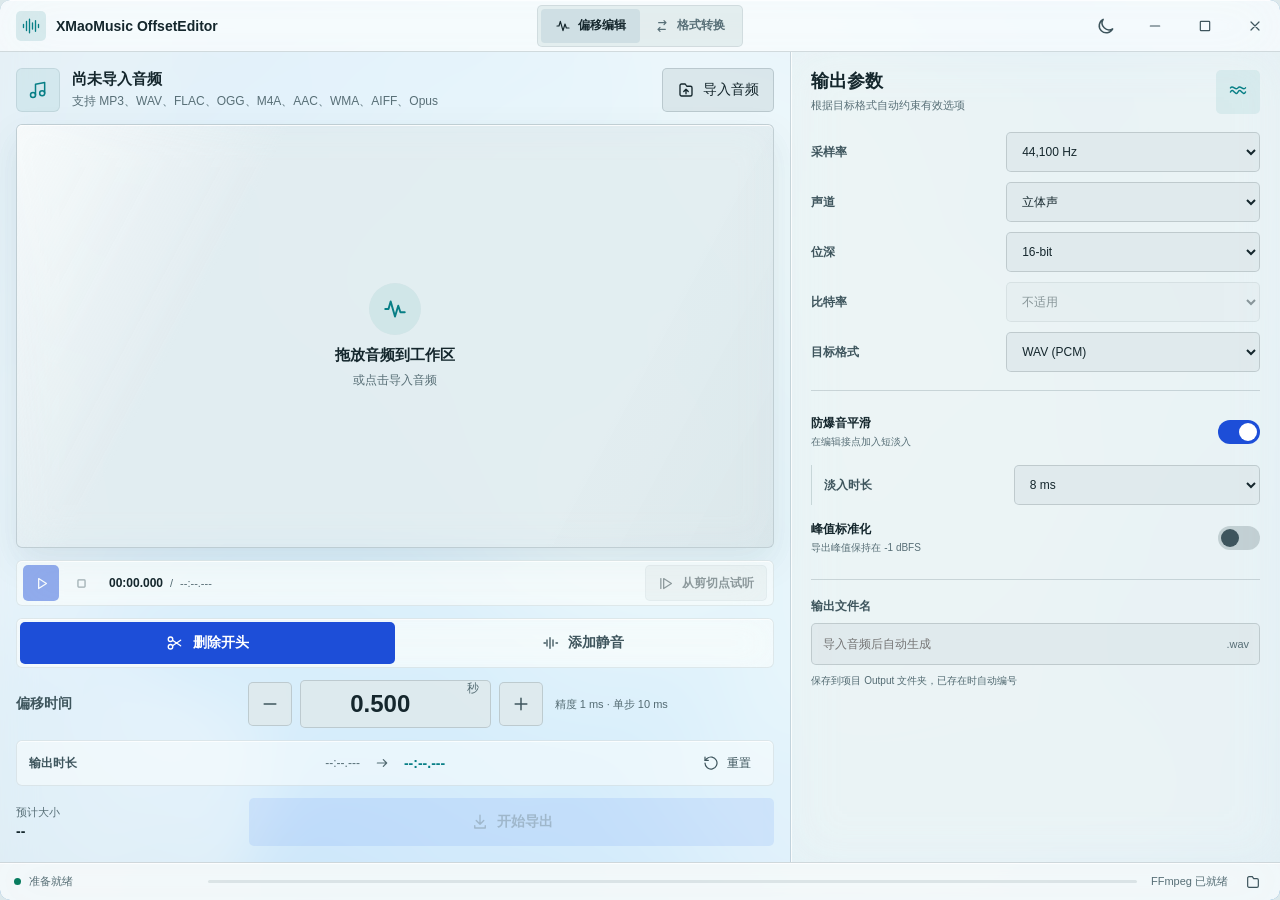
<file: ui/index.html>
<!doctype html>
<!--
  Design contract: a precise desktop audio workbench with restrained liquid-glass
  depth. The waveform and its red playback head lead; cyan marks editing state.
  Glass separates tool zones without nested decorative cards or reduced legibility.
-->
<html lang="zh-CN">
<head>
  <meta charset="UTF-8">
  <meta name="viewport" content="width=device-width, initial-scale=1.0">
  <meta name="color-scheme" content="dark light">
  <title>XMaoMusic OffsetEditor</title>
  <link rel="icon" href="data:,">
  <script>
    (() => {
      const saved = localStorage.getItem("xmao-theme");
      const theme = saved === "light" || saved === "dark"
        ? saved
        : (matchMedia("(prefers-color-scheme: dark)").matches ? "dark" : "light");
      document.documentElement.dataset.theme = theme;
    })();
  </script>
  <link rel="stylesheet" href="styles.css">
</head>
<body>
  <canvas id="fluidCanvas" aria-hidden="true"></canvas>

  <div class="app-shell" id="appShell">
    <header class="titlebar">
      <div class="brand-lockup">
        <span class="brand-icon" aria-hidden="true">
          <svg viewBox="0 0 24 24"><path d="M2 10v4M6 6v12M10 3v18M14 8v8M18 5v14M22 10v4"/></svg>
        </span>
        <span class="brand-name">XMaoMusic OffsetEditor</span>
      </div>
      <nav class="task-tabs" aria-label="工具模式">
        <button class="task-tab is-active" id="offsetTaskTab" type="button" data-tool="offset" aria-selected="true">
          <svg viewBox="0 0 24 24"><path d="M3 12h3l2-7 4 14 3-10 2 6h4"/></svg>
          <span>偏移编辑</span>
        </button>
        <button class="task-tab" id="convertTaskTab" type="button" data-tool="convert" aria-selected="false">
          <svg viewBox="0 0 24 24"><path d="M7 7h11l-3-3m3 3-3 3M17 17H6l3 3m-3-3 3-3"/></svg>
          <span>格式转换</span>
        </button>
      </nav>
      <div class="titlebar-actions">
        <button class="icon-button theme-button" id="themeButton" type="button" title="切换到浅色主题" aria-label="切换到浅色主题">
          <svg class="theme-icon theme-icon-sun" viewBox="0 0 24 24"><circle cx="12" cy="12" r="3.5"/><path d="M12 2v2m0 16v2M4.9 4.9l1.4 1.4m11.4 11.4 1.4 1.4M2 12h2m16 0h2M4.9 19.1l1.4-1.4M17.7 6.3l1.4-1.4"/></svg>
          <svg class="theme-icon theme-icon-moon" viewBox="0 0 24 24"><path d="M20 15.4A8.3 8.3 0 0 1 8.6 4a8.5 8.5 0 1 0 11.4 11.4Z"/></svg>
        </button>
        <div class="window-controls" aria-label="窗口控制">
          <button class="icon-button window-button" id="minimizeButton" type="button" title="最小化" aria-label="最小化">
            <svg viewBox="0 0 24 24"><path d="M5 12h14"/></svg>
          </button>
          <button class="icon-button window-button" id="maximizeButton" type="button" title="最大化或还原" aria-label="最大化或还原">
            <svg viewBox="0 0 24 24"><rect x="5" y="5" width="14" height="14" rx="1"/></svg>
          </button>
          <button class="icon-button window-button close-button" id="closeButton" type="button" title="关闭" aria-label="关闭">
            <svg viewBox="0 0 24 24"><path d="m6 6 12 12M18 6 6 18"/></svg>
          </button>
        </div>
      </div>
    </header>

    <main class="workspace tool-view" id="offsetView">
      <section class="audio-workbench" aria-label="音频编辑工作区">
        <div class="file-strip" id="fileStrip">
          <div class="file-identity">
            <span class="file-icon" aria-hidden="true">
              <svg viewBox="0 0 24 24"><path d="M9 18V5l11-2v13"/><circle cx="6" cy="18" r="3"/><circle cx="17" cy="16" r="3"/></svg>
            </span>
            <div class="file-copy">
              <strong id="fileName">尚未导入音频</strong>
              <span id="fileMeta">支持 MP3、WAV、FLAC、OGG、M4A、AAC、WMA、AIFF、Opus</span>
            </div>
          </div>
          <button class="secondary-button" id="importButton" type="button">
            <svg viewBox="0 0 24 24"><path d="M4 18V6a2 2 0 0 1 2-2h5l2 3h5a2 2 0 0 1 2 2v9a2 2 0 0 1-2 2H6a2 2 0 0 1-2-2Z"/><path d="M12 11v6m-3-3 3-3 3 3"/></svg>
            <span>导入音频</span>
          </button>
        </div>

        <div class="waveform-stage is-empty" id="waveformStage" tabindex="0" role="button" aria-label="拖放音频或点击导入">
          <canvas id="waveformCanvas" aria-label="音频波形"></canvas>
          <div class="playback-head" id="playbackHead" hidden aria-hidden="true">
            <span class="playback-head-grip"></span>
            <span class="playback-head-line"></span>
          </div>
          <div class="empty-state" id="emptyState">
            <span class="empty-icon" aria-hidden="true">
              <svg viewBox="0 0 24 24"><path d="M3 12h3l2-7 4 14 3-10 2 6h4"/></svg>
            </span>
            <strong>拖放音频到工作区</strong>
            <span>或点击导入音频</span>
          </div>
          <div class="loading-state" id="loadingState" hidden>
            <span class="loading-ring" aria-hidden="true"></span>
            <strong>正在分析音频</strong>
          </div>
        </div>

        <div class="playback-transport" aria-label="音频试听控制">
          <div class="transport-buttons">
            <button class="transport-button transport-primary" id="playPauseButton" type="button" disabled aria-label="播放" title="播放或暂停">
              <svg class="play-icon" viewBox="0 0 24 24"><path d="m8 5 11 7-11 7Z"/></svg>
              <svg class="pause-icon" viewBox="0 0 24 24"><path d="M8 5v14M16 5v14"/></svg>
            </button>
            <button class="transport-button" id="stopButton" type="button" disabled aria-label="停止" title="停止播放">
              <svg viewBox="0 0 24 24"><rect x="7" y="7" width="10" height="10" rx="1"/></svg>
            </button>
          </div>
          <div class="playback-clock" aria-live="off">
            <strong id="playbackCurrent">00:00.000</strong>
            <span>/</span>
            <span id="playbackTotal">--:--.---</span>
          </div>
          <div class="transport-spacer"></div>
          <button class="preview-button" id="previewCutButton" type="button" disabled>
            <svg viewBox="0 0 24 24"><path d="m8 5 11 7-11 7Z"/><path d="M4 5v14"/></svg>
            <span>从剪切点试听</span>
          </button>
        </div>

        <div class="operation-panel">
          <div class="segmented-control" role="group" aria-label="起始处理方式">
            <button class="segment is-active" type="button" data-action="trim" aria-pressed="true">
              <svg viewBox="0 0 24 24"><circle cx="6" cy="7" r="3"/><circle cx="6" cy="17" r="3"/><path d="m8.7 8.3 10.8 7.4M8.7 15.7 19.5 8.3"/></svg>
              删除开头
            </button>
            <button class="segment" type="button" data-action="prepend" aria-pressed="false">
              <svg viewBox="0 0 24 24"><path d="M4 12h2m2-4v8m4-11v14m4-11v8m4-4h2"/></svg>
              添加静音
            </button>
          </div>

          <div class="offset-editor">
            <label for="offsetInput">偏移时间</label>
            <div class="time-stepper">
              <button class="icon-button step-button" id="decreaseOffset" type="button" title="减少 0.01 秒" aria-label="减少偏移时间">
                <svg viewBox="0 0 24 24"><path d="M5 12h14"/></svg>
              </button>
              <div class="time-input-wrap">
                <input id="offsetInput" type="number" min="0.001" max="3600" step="0.001" value="0.500" inputmode="decimal" aria-describedby="offsetHint">
                <span>秒</span>
              </div>
              <button class="icon-button step-button" id="increaseOffset" type="button" title="增加 0.01 秒" aria-label="增加偏移时间">
                <svg viewBox="0 0 24 24"><path d="M12 5v14M5 12h14"/></svg>
              </button>
            </div>
            <span class="control-hint" id="offsetHint">精度 1 ms · 单步 10 ms</span>
          </div>

          <div class="duration-preview" aria-live="polite">
            <span>输出时长</span>
            <div class="duration-flow">
              <span id="sourceDuration">--:--.---</span>
              <svg viewBox="0 0 24 24" aria-hidden="true"><path d="M5 12h14m-5-5 5 5-5 5"/></svg>
              <strong id="outputDuration">--:--.---</strong>
            </div>
            <button class="text-icon-button" id="resetButton" type="button">
              <svg viewBox="0 0 24 24"><path d="M3 12a9 9 0 1 0 3-6.7L3 8"/><path d="M3 3v5h5"/></svg>
              重置
            </button>
          </div>
        </div>

        <div class="export-row">
          <div class="export-summary">
            <span>预计大小</span>
            <strong id="estimatedSize">--</strong>
          </div>
          <button class="primary-button" id="exportButton" type="button" disabled>
            <svg viewBox="0 0 24 24"><path d="M12 3v12m-5-5 5 5 5-5"/><path d="M5 17v3h14v-3"/></svg>
            <span>开始导出</span>
          </button>
        </div>
      </section>

      <aside class="inspector" aria-label="输出参数">
        <div class="inspector-heading">
          <div>
            <h1>输出参数</h1>
            <p>根据目标格式自动约束有效选项</p>
          </div>
          <button class="icon-button motion-button" id="motionButton" type="button" title="切换背景动效" aria-label="切换背景动效" aria-pressed="true">
            <svg viewBox="0 0 24 24"><path d="M3 12c3-6 6 6 9 0s6 6 9 0"/><path d="M3 7c3-4 6 4 9 0s6 4 9 0"/></svg>
          </button>
        </div>

        <div class="parameter-list">
          <label class="field-row" for="sampleRateSelect">
            <span>采样率</span>
            <select id="sampleRateSelect"></select>
          </label>
          <label class="field-row" for="channelsSelect">
            <span>声道</span>
            <select id="channelsSelect"></select>
          </label>
          <label class="field-row" for="bitDepthSelect">
            <span>位深</span>
            <select id="bitDepthSelect"></select>
          </label>
          <label class="field-row" for="bitrateSelect">
            <span>比特率</span>
            <select id="bitrateSelect"></select>
          </label>
          <label class="field-row" for="formatSelect">
            <span>目标格式</span>
            <select id="formatSelect"></select>
          </label>
        </div>

        <div class="inspector-divider"></div>

        <div class="option-stack">
          <label class="switch-row">
            <span>
              <strong>防爆音平滑</strong>
              <small>在编辑接点加入短淡入</small>
            </span>
            <input id="antiClickToggle" type="checkbox" checked>
            <span class="switch" aria-hidden="true"></span>
          </label>
          <label class="field-row compact-field" for="fadeSelect" id="fadeField">
            <span>淡入时长</span>
            <select id="fadeSelect">
              <option value="3">3 ms</option>
              <option value="5">5 ms</option>
              <option value="8" selected>8 ms</option>
              <option value="10">10 ms</option>
              <option value="20">20 ms</option>
            </select>
          </label>
          <label class="switch-row">
            <span>
              <strong>峰值标准化</strong>
              <small>导出峰值保持在 -1 dBFS</small>
            </span>
            <input id="normalizeToggle" type="checkbox">
            <span class="switch" aria-hidden="true"></span>
          </label>
        </div>

        <div class="inspector-divider"></div>

        <div class="filename-group">
          <label for="filenameInput">输出文件名</label>
          <div class="filename-input">
            <input id="filenameInput" type="text" placeholder="导入音频后自动生成" autocomplete="off">
            <span id="filenameExtension">.wav</span>
          </div>
          <span>保存到项目 Output 文件夹，已存在时自动编号</span>
        </div>
      </aside>
    </main>

    <main class="converter-workspace tool-view" id="converterView" hidden>
      <section class="converter-workbench" aria-label="音频转换工作区">
        <div class="file-strip">
          <div class="file-identity">
            <span class="file-icon converter-file-icon" aria-hidden="true">
              <svg viewBox="0 0 24 24"><path d="M4 17V7a2 2 0 0 1 2-2h6l2 3h4a2 2 0 0 1 2 2v7a2 2 0 0 1-2 2H6a2 2 0 0 1-2-2Z"/><path d="m9 14 2 2 4-5"/></svg>
            </span>
            <div class="file-copy">
              <strong id="converterFileName">尚未导入音频</strong>
              <span id="converterFileMeta">支持常用音频格式与网易云 NCM 文件</span>
            </div>
          </div>
          <button class="secondary-button" id="converterImportButton" type="button">
            <svg viewBox="0 0 24 24"><path d="M4 18V6a2 2 0 0 1 2-2h5l2 3h5a2 2 0 0 1 2 2v9a2 2 0 0 1-2 2H6a2 2 0 0 1-2-2Z"/><path d="M12 11v6m-3-3 3-3 3 3"/></svg>
            <span>导入文件</span>
          </button>
        </div>

        <div class="converter-stage is-empty" id="converterStage" tabindex="0" role="button" aria-label="拖放音频或 NCM 文件">
          <canvas id="converterWaveformCanvas" aria-label="转换音频波形"></canvas>
          <div class="empty-state" id="converterEmptyState">
            <span class="empty-icon" aria-hidden="true">
              <svg viewBox="0 0 24 24"><path d="M5 7h10m0 0-3-3m3 3-3 3M19 17H9m0 0 3 3m-3-3 3-3"/></svg>
            </span>
            <strong>拖放音频或 NCM 文件</strong>
            <span>自动读取参数并分析节拍</span>
          </div>
          <div class="loading-state" id="converterLoadingState" hidden>
            <span class="loading-ring" aria-hidden="true"></span>
            <strong>正在准备音频</strong>
          </div>
        </div>

        <button class="bpm-measure-card" id="bpmMeasureButton" type="button" disabled>
          <span class="bpm-measure-icon" aria-hidden="true">
            <svg viewBox="0 0 24 24"><path d="M7 20h10M9 20V8l6-4 4 16M9 8l6 4M11 14h4"/><path d="M4 10v4m16-4v4"/></svg>
          </span>
          <span class="bpm-measure-copy">
            <strong>测量 BPM</strong>
            <small id="bpmButtonStatus">导入音频后可开始测量</small>
          </span>
          <span class="bpm-measure-value" id="bpmButtonValue">--.-</span>
          <svg class="bpm-measure-arrow" viewBox="0 0 24 24" aria-hidden="true"><path d="m9 5 7 7-7 7"/></svg>
        </button>

        <div class="conversion-route" aria-live="polite">
          <div>
            <span>源格式</span>
            <strong id="converterSourceFormat">--</strong>
          </div>
          <svg viewBox="0 0 24 24" aria-hidden="true"><path d="M5 12h14m-5-5 5 5-5 5"/></svg>
          <div>
            <span>目标格式</span>
            <strong id="converterTargetFormat">--</strong>
          </div>
          <div class="route-size">
            <span>预计大小</span>
            <strong id="converterEstimatedSize">--</strong>
          </div>
        </div>

        <button class="primary-button converter-action" id="convertButton" type="button" disabled>
          <svg viewBox="0 0 24 24"><path d="M7 7h11l-3-3m3 3-3 3M17 17H6l3 3m-3-3 3-3"/></svg>
          <span>开始转换</span>
        </button>
      </section>

      <aside class="converter-inspector" aria-label="格式转换参数">
        <div class="inspector-heading">
          <div>
            <h1>转换参数</h1>
            <p>根据编码器限制匹配有效设置</p>
          </div>
          <span class="format-route-icon" aria-hidden="true">
            <svg viewBox="0 0 24 24"><path d="M5 7h11m0 0-3-3m3 3-3 3M19 17H8m0 0 3 3m-3-3 3-3"/></svg>
          </span>
        </div>

        <div class="parameter-list converter-parameters">
          <label class="field-row" for="converterFormatSelect">
            <span>目标格式</span>
            <select id="converterFormatSelect"></select>
          </label>
          <label class="field-row" for="converterSampleRateSelect">
            <span>采样率</span>
            <select id="converterSampleRateSelect"></select>
          </label>
          <label class="field-row" for="converterChannelsSelect">
            <span>声道</span>
            <select id="converterChannelsSelect"></select>
          </label>
          <label class="field-row" for="converterBitDepthSelect">
            <span>位深</span>
            <select id="converterBitDepthSelect"></select>
          </label>
          <label class="field-row" for="converterBitrateSelect">
            <span>比特率</span>
            <select id="converterBitrateSelect"></select>
          </label>
        </div>

        <div class="inspector-divider"></div>

        <label class="switch-row">
          <span>
            <strong>峰值标准化</strong>
            <small>导出峰值保持在 -1 dBFS</small>
          </span>
          <input id="converterNormalizeToggle" type="checkbox">
          <span class="switch" aria-hidden="true"></span>
        </label>

        <div class="inspector-divider"></div>

        <div class="filename-group">
          <label for="converterFilenameInput">输出文件名</label>
          <div class="filename-input">
            <input id="converterFilenameInput" type="text" placeholder="导入音频后自动生成" autocomplete="off">
            <span id="converterFilenameExtension">.mp3</span>
          </div>
          <span>保存到项目 Output 文件夹，已存在时自动编号</span>
        </div>
      </aside>
    </main>

    <footer class="statusbar">
      <div class="status-message" id="statusMessage" role="status" aria-live="polite">
        <span class="status-dot is-ready"></span>
        <span id="statusText">准备就绪</span>
      </div>
      <div class="progress-track" id="progressTrack" aria-hidden="true"><span id="progressFill"></span></div>
      <div class="status-actions">
        <span id="ffmpegStatus">FFmpeg 检查中</span>
        <button class="icon-button" id="revealOutputButton" type="button" title="打开输出文件夹" aria-label="打开输出文件夹">
          <svg viewBox="0 0 24 24"><path d="M4 18V6a2 2 0 0 1 2-2h5l2 3h5a2 2 0 0 1 2 2v9a2 2 0 0 1-2 2H6a2 2 0 0 1-2-2Z"/></svg>
        </button>
      </div>
    </footer>
  </div>

  <div class="toast-region" id="toastRegion" aria-live="assertive"></div>

  <dialog class="confirm-dialog" id="ncmConfirmDialog" aria-labelledby="ncmDialogTitle">
    <form method="dialog">
      <span class="dialog-icon" aria-hidden="true">
        <svg viewBox="0 0 24 24"><path d="M4 17V7a2 2 0 0 1 2-2h6l2 3h4a2 2 0 0 1 2 2v7a2 2 0 0 1-2 2H6a2 2 0 0 1-2-2Z"/><path d="m9 14 2 2 4-5"/></svg>
      </span>
      <div>
        <h2 id="ncmDialogTitle">转换 NCM 文件</h2>
        <p id="ncmDialogFile">--</p>
        <p>将先在后台转换为 WAV，完成后可在应用内测量 BPM。</p>
      </div>
      <div class="dialog-actions">
        <button class="secondary-button" id="cancelNcmButton" type="submit" value="cancel">取消</button>
        <button class="primary-button" id="confirmNcmButton" type="submit" value="confirm">继续转换</button>
      </div>
    </form>
  </dialog>

  <dialog class="bpm-dialog" id="bpmDialog" aria-labelledby="bpmDialogTitle" aria-describedby="bpmProgressMessage">
    <div class="bpm-dialog-header">
      <span class="dialog-icon bpm-dialog-icon" aria-hidden="true">
        <svg viewBox="0 0 24 24"><path d="M7 20h10M9 20V8l6-4 4 16M9 8l6 4M11 14h4"/><path d="M4 10v4m16-4v4"/></svg>
      </span>
      <div>
        <h2 id="bpmDialogTitle">测量 BPM</h2>
        <p id="bpmDialogFile">--</p>
      </div>
    </div>

    <section class="bpm-progress-panel" id="bpmProgressPanel" aria-live="polite">
      <div class="bpm-progress-copy">
        <strong id="bpmProgressMessage">正在准备分析</strong>
        <span id="bpmProgressValue">0%</span>
      </div>
      <div class="bpm-progress-track" aria-hidden="true"><span id="bpmProgressFill"></span></div>
      <p>将对多个节奏片段进行投票，并以节拍时间戳回归校正结果。</p>
    </section>

    <section class="bpm-results" id="bpmResults" hidden aria-live="polite">
      <figure class="bpm-waveform-result">
        <div class="bpm-waveform-heading">
          <strong>分段 BPM</strong>
          <span id="bpmWaveformRange">--</span>
        </div>
        <canvas id="bpmWaveformCanvas" role="img" aria-label="音频波形上的分段 BPM"></canvas>
        <figcaption>
          <span><i class="is-analyzed"></i>已分析区间</span>
          <span><i class="is-unmeasured"></i>未分析区间</span>
        </figcaption>
      </figure>
      <div class="bpm-primary-result">
        <span>时长加权平均 BPM</span>
        <strong id="bpmResultValue">--.-</strong>
        <small id="bpmResultConfidence">--</small>
      </div>
      <div class="bpm-result-summary">
        <div><span>分析范围</span><strong id="bpmResultDuration">--:--</strong></div>
        <div><span>节奏片段</span><strong id="bpmResultSegmentCount">--</strong></div>
        <div><span>检测节拍</span><strong id="bpmResultBeatCount">--</strong></div>
      </div>
      <div class="bpm-result-group">
        <span>速度分段</span>
        <div class="bpm-segment-list" id="bpmSegmentList"></div>
      </div>
      <div class="bpm-result-group">
        <span>拍层候选</span>
        <div class="bpm-candidate-list" id="bpmCandidateList"></div>
      </div>
      <p class="bpm-result-note" id="bpmResultNote"></p>
    </section>

    <div class="dialog-actions bpm-dialog-actions">
      <button class="secondary-button" id="bpmDismissButton" type="button" disabled>关闭</button>
    </div>
  </dialog>

  <script src="fluid.js"></script>
  <script src="app.js"></script>
</body>
</html>
</file>
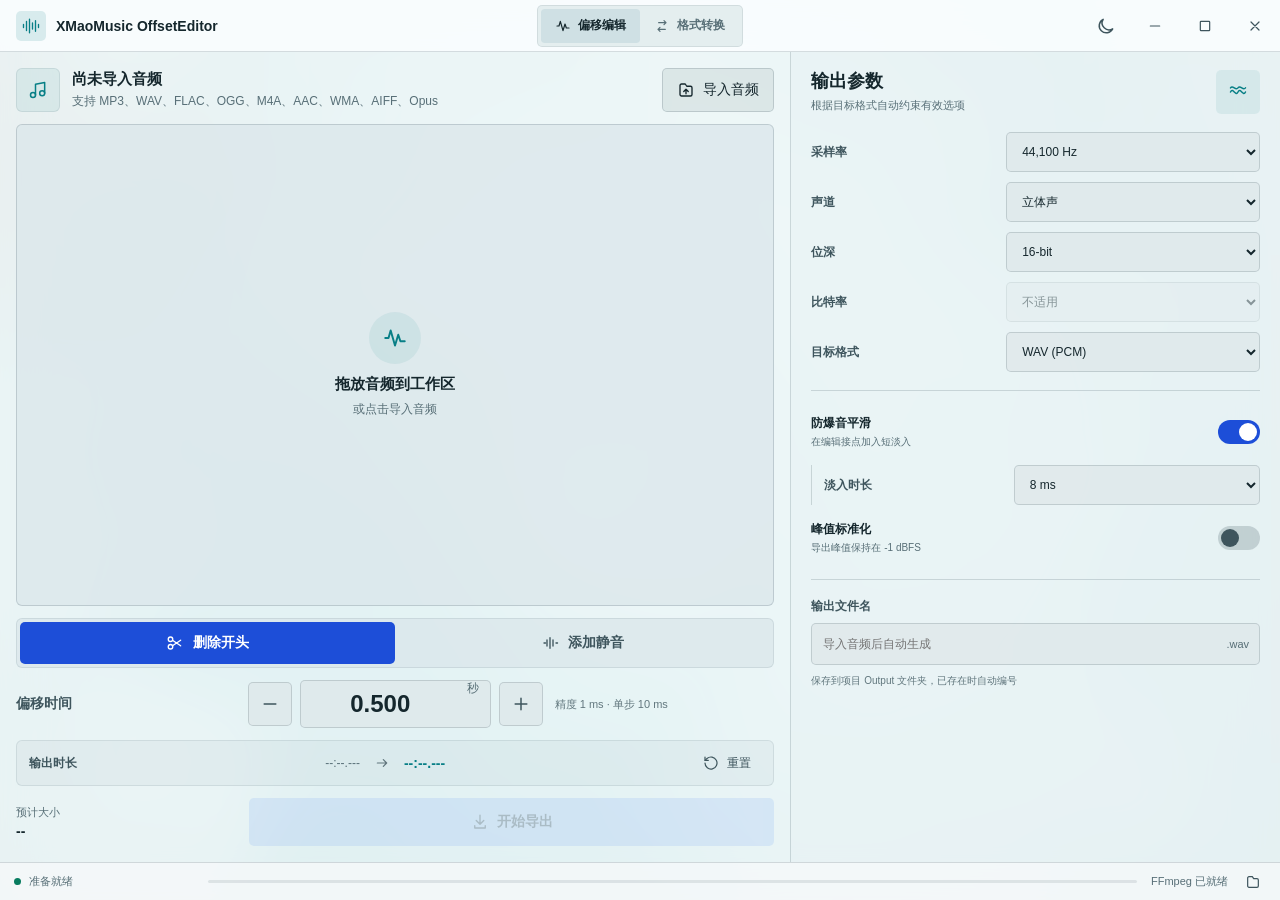
<file: 纯净版/Mac/ui/index.html>
<!doctype html>
<html lang="zh-CN">
<head>
  <meta charset="UTF-8">
  <meta name="viewport" content="width=device-width, initial-scale=1.0">
  <meta name="color-scheme" content="dark light">
  <title>XMaoMusic OffsetEditor</title>
  <link rel="icon" href="data:,">
  <script>
    (() => {
      const saved = localStorage.getItem("xmao-theme");
      const theme = saved === "light" || saved === "dark"
        ? saved
        : (matchMedia("(prefers-color-scheme: dark)").matches ? "dark" : "light");
      document.documentElement.dataset.theme = theme;
    })();
  </script>
  <link rel="stylesheet" href="styles.css">
</head>
<body>
  <canvas id="fluidCanvas" aria-hidden="true"></canvas>

  <div class="app-shell" id="appShell">
    <header class="titlebar">
      <div class="brand-lockup">
        <span class="brand-icon" aria-hidden="true">
          <svg viewBox="0 0 24 24"><path d="M2 10v4M6 6v12M10 3v18M14 8v8M18 5v14M22 10v4"/></svg>
        </span>
        <span class="brand-name">XMaoMusic OffsetEditor</span>
      </div>
      <nav class="task-tabs" aria-label="工具模式">
        <button class="task-tab is-active" id="offsetTaskTab" type="button" data-tool="offset" aria-selected="true">
          <svg viewBox="0 0 24 24"><path d="M3 12h3l2-7 4 14 3-10 2 6h4"/></svg>
          <span>偏移编辑</span>
        </button>
        <button class="task-tab" id="convertTaskTab" type="button" data-tool="convert" aria-selected="false">
          <svg viewBox="0 0 24 24"><path d="M7 7h11l-3-3m3 3-3 3M17 17H6l3 3m-3-3 3-3"/></svg>
          <span>格式转换</span>
        </button>
      </nav>
      <div class="titlebar-actions">
        <button class="icon-button theme-button" id="themeButton" type="button" title="切换到浅色主题" aria-label="切换到浅色主题">
          <svg class="theme-icon theme-icon-sun" viewBox="0 0 24 24"><circle cx="12" cy="12" r="3.5"/><path d="M12 2v2m0 16v2M4.9 4.9l1.4 1.4m11.4 11.4 1.4 1.4M2 12h2m16 0h2M4.9 19.1l1.4-1.4M17.7 6.3l1.4-1.4"/></svg>
          <svg class="theme-icon theme-icon-moon" viewBox="0 0 24 24"><path d="M20 15.4A8.3 8.3 0 0 1 8.6 4a8.5 8.5 0 1 0 11.4 11.4Z"/></svg>
        </button>
        <div class="window-controls" aria-label="窗口控制">
          <button class="icon-button window-button" id="minimizeButton" type="button" title="最小化" aria-label="最小化">
            <svg viewBox="0 0 24 24"><path d="M5 12h14"/></svg>
          </button>
          <button class="icon-button window-button" id="maximizeButton" type="button" title="最大化或还原" aria-label="最大化或还原">
            <svg viewBox="0 0 24 24"><rect x="5" y="5" width="14" height="14" rx="1"/></svg>
          </button>
          <button class="icon-button window-button close-button" id="closeButton" type="button" title="关闭" aria-label="关闭">
            <svg viewBox="0 0 24 24"><path d="m6 6 12 12M18 6 6 18"/></svg>
          </button>
        </div>
      </div>
    </header>

    <main class="workspace tool-view" id="offsetView">
      <section class="audio-workbench" aria-label="音频编辑工作区">
        <div class="file-strip" id="fileStrip">
          <div class="file-identity">
            <span class="file-icon" aria-hidden="true">
              <svg viewBox="0 0 24 24"><path d="M9 18V5l11-2v13"/><circle cx="6" cy="18" r="3"/><circle cx="17" cy="16" r="3"/></svg>
            </span>
            <div class="file-copy">
              <strong id="fileName">尚未导入音频</strong>
              <span id="fileMeta">支持 MP3、WAV、FLAC、OGG、M4A、AAC、WMA、AIFF、Opus</span>
            </div>
          </div>
          <button class="secondary-button" id="importButton" type="button">
            <svg viewBox="0 0 24 24"><path d="M4 18V6a2 2 0 0 1 2-2h5l2 3h5a2 2 0 0 1 2 2v9a2 2 0 0 1-2 2H6a2 2 0 0 1-2-2Z"/><path d="M12 11v6m-3-3 3-3 3 3"/></svg>
            <span>导入音频</span>
          </button>
        </div>

        <div class="waveform-stage is-empty" id="waveformStage" tabindex="0" role="button" aria-label="拖放音频或点击导入">
          <canvas id="waveformCanvas" aria-label="音频波形"></canvas>
          <div class="empty-state" id="emptyState">
            <span class="empty-icon" aria-hidden="true">
              <svg viewBox="0 0 24 24"><path d="M3 12h3l2-7 4 14 3-10 2 6h4"/></svg>
            </span>
            <strong>拖放音频到工作区</strong>
            <span>或点击导入音频</span>
          </div>
          <div class="loading-state" id="loadingState" hidden>
            <span class="loading-ring" aria-hidden="true"></span>
            <strong>正在分析音频</strong>
          </div>
        </div>

        <div class="operation-panel">
          <div class="segmented-control" role="group" aria-label="起始处理方式">
            <button class="segment is-active" type="button" data-action="trim" aria-pressed="true">
              <svg viewBox="0 0 24 24"><circle cx="6" cy="7" r="3"/><circle cx="6" cy="17" r="3"/><path d="m8.7 8.3 10.8 7.4M8.7 15.7 19.5 8.3"/></svg>
              删除开头
            </button>
            <button class="segment" type="button" data-action="prepend" aria-pressed="false">
              <svg viewBox="0 0 24 24"><path d="M4 12h2m2-4v8m4-11v14m4-11v8m4-4h2"/></svg>
              添加静音
            </button>
          </div>

          <div class="offset-editor">
            <label for="offsetInput">偏移时间</label>
            <div class="time-stepper">
              <button class="icon-button step-button" id="decreaseOffset" type="button" title="减少 0.01 秒" aria-label="减少偏移时间">
                <svg viewBox="0 0 24 24"><path d="M5 12h14"/></svg>
              </button>
              <div class="time-input-wrap">
                <input id="offsetInput" type="number" min="0.001" max="3600" step="0.001" value="0.500" inputmode="decimal" aria-describedby="offsetHint">
                <span>秒</span>
              </div>
              <button class="icon-button step-button" id="increaseOffset" type="button" title="增加 0.01 秒" aria-label="增加偏移时间">
                <svg viewBox="0 0 24 24"><path d="M12 5v14M5 12h14"/></svg>
              </button>
            </div>
            <span class="control-hint" id="offsetHint">精度 1 ms · 单步 10 ms</span>
          </div>

          <div class="duration-preview" aria-live="polite">
            <span>输出时长</span>
            <div class="duration-flow">
              <span id="sourceDuration">--:--.---</span>
              <svg viewBox="0 0 24 24" aria-hidden="true"><path d="M5 12h14m-5-5 5 5-5 5"/></svg>
              <strong id="outputDuration">--:--.---</strong>
            </div>
            <button class="text-icon-button" id="resetButton" type="button">
              <svg viewBox="0 0 24 24"><path d="M3 12a9 9 0 1 0 3-6.7L3 8"/><path d="M3 3v5h5"/></svg>
              重置
            </button>
          </div>
        </div>

        <div class="export-row">
          <div class="export-summary">
            <span>预计大小</span>
            <strong id="estimatedSize">--</strong>
          </div>
          <button class="primary-button" id="exportButton" type="button" disabled>
            <svg viewBox="0 0 24 24"><path d="M12 3v12m-5-5 5 5 5-5"/><path d="M5 17v3h14v-3"/></svg>
            <span>开始导出</span>
          </button>
        </div>
      </section>

      <aside class="inspector" aria-label="输出参数">
        <div class="inspector-heading">
          <div>
            <h1>输出参数</h1>
            <p>根据目标格式自动约束有效选项</p>
          </div>
          <button class="icon-button motion-button" id="motionButton" type="button" title="切换背景动效" aria-label="切换背景动效" aria-pressed="true">
            <svg viewBox="0 0 24 24"><path d="M3 12c3-6 6 6 9 0s6 6 9 0"/><path d="M3 7c3-4 6 4 9 0s6 4 9 0"/></svg>
          </button>
        </div>

        <div class="parameter-list">
          <label class="field-row" for="sampleRateSelect">
            <span>采样率</span>
            <select id="sampleRateSelect"></select>
          </label>
          <label class="field-row" for="channelsSelect">
            <span>声道</span>
            <select id="channelsSelect"></select>
          </label>
          <label class="field-row" for="bitDepthSelect">
            <span>位深</span>
            <select id="bitDepthSelect"></select>
          </label>
          <label class="field-row" for="bitrateSelect">
            <span>比特率</span>
            <select id="bitrateSelect"></select>
          </label>
          <label class="field-row" for="formatSelect">
            <span>目标格式</span>
            <select id="formatSelect"></select>
          </label>
        </div>

        <div class="inspector-divider"></div>

        <div class="option-stack">
          <label class="switch-row">
            <span>
              <strong>防爆音平滑</strong>
              <small>在编辑接点加入短淡入</small>
            </span>
            <input id="antiClickToggle" type="checkbox" checked>
            <span class="switch" aria-hidden="true"></span>
          </label>
          <label class="field-row compact-field" for="fadeSelect" id="fadeField">
            <span>淡入时长</span>
            <select id="fadeSelect">
              <option value="3">3 ms</option>
              <option value="5">5 ms</option>
              <option value="8" selected>8 ms</option>
              <option value="10">10 ms</option>
              <option value="20">20 ms</option>
            </select>
          </label>
          <label class="switch-row">
            <span>
              <strong>峰值标准化</strong>
              <small>导出峰值保持在 -1 dBFS</small>
            </span>
            <input id="normalizeToggle" type="checkbox">
            <span class="switch" aria-hidden="true"></span>
          </label>
        </div>

        <div class="inspector-divider"></div>

        <div class="filename-group">
          <label for="filenameInput">输出文件名</label>
          <div class="filename-input">
            <input id="filenameInput" type="text" placeholder="导入音频后自动生成" autocomplete="off">
            <span id="filenameExtension">.wav</span>
          </div>
          <span>保存到项目 Output 文件夹，已存在时自动编号</span>
        </div>
      </aside>
    </main>

    <main class="converter-workspace tool-view" id="converterView" hidden>
      <section class="converter-workbench" aria-label="音频转换工作区">
        <div class="file-strip">
          <div class="file-identity">
            <span class="file-icon converter-file-icon" aria-hidden="true">
              <svg viewBox="0 0 24 24"><path d="M4 17V7a2 2 0 0 1 2-2h6l2 3h4a2 2 0 0 1 2 2v7a2 2 0 0 1-2 2H6a2 2 0 0 1-2-2Z"/><path d="m9 14 2 2 4-5"/></svg>
            </span>
            <div class="file-copy">
              <strong id="converterFileName">尚未导入音频</strong>
              <span id="converterFileMeta">支持常用音频格式与网易云 NCM 文件</span>
            </div>
          </div>
          <button class="secondary-button" id="converterImportButton" type="button">
            <svg viewBox="0 0 24 24"><path d="M4 18V6a2 2 0 0 1 2-2h5l2 3h5a2 2 0 0 1 2 2v9a2 2 0 0 1-2 2H6a2 2 0 0 1-2-2Z"/><path d="M12 11v6m-3-3 3-3 3 3"/></svg>
            <span>导入文件</span>
          </button>
        </div>

        <div class="converter-stage is-empty" id="converterStage" tabindex="0" role="button" aria-label="拖放音频或 NCM 文件">
          <canvas id="converterWaveformCanvas" aria-label="转换音频波形"></canvas>
          <div class="empty-state" id="converterEmptyState">
            <span class="empty-icon" aria-hidden="true">
              <svg viewBox="0 0 24 24"><path d="M5 7h10m0 0-3-3m3 3-3 3M19 17H9m0 0 3 3m-3-3 3-3"/></svg>
            </span>
            <strong>拖放音频或 NCM 文件</strong>
            <span>自动读取参数并分析节拍</span>
          </div>
          <div class="loading-state" id="converterLoadingState" hidden>
            <span class="loading-ring" aria-hidden="true"></span>
            <strong>正在准备音频</strong>
          </div>
        </div>

        <section class="tempo-workspace" aria-label="BPM 分析">
          <div class="tempo-readout">
            <span>BPM</span>
            <strong id="bpmValue">--.-</strong>
            <small id="bpmStatus">等待音频</small>
          </div>
          <div class="beat-lane" id="beatLane" aria-hidden="true">
            <span></span><span></span><span></span><span></span><span></span><span></span><span></span><span></span>
            <i id="beatCursor"></i>
          </div>
          <div class="tempo-meta">
            <span>分析范围</span>
            <strong id="bpmDuration">--:--</strong>
          </div>
        </section>

        <div class="conversion-route" aria-live="polite">
          <div>
            <span>源格式</span>
            <strong id="converterSourceFormat">--</strong>
          </div>
          <svg viewBox="0 0 24 24" aria-hidden="true"><path d="M5 12h14m-5-5 5 5-5 5"/></svg>
          <div>
            <span>目标格式</span>
            <strong id="converterTargetFormat">--</strong>
          </div>
          <div class="route-size">
            <span>预计大小</span>
            <strong id="converterEstimatedSize">--</strong>
          </div>
        </div>

        <button class="primary-button converter-action" id="convertButton" type="button" disabled>
          <svg viewBox="0 0 24 24"><path d="M7 7h11l-3-3m3 3-3 3M17 17H6l3 3m-3-3 3-3"/></svg>
          <span>开始转换</span>
        </button>
      </section>

      <aside class="converter-inspector" aria-label="格式转换参数">
        <div class="inspector-heading">
          <div>
            <h1>转换参数</h1>
            <p>根据编码器限制匹配有效设置</p>
          </div>
          <span class="format-route-icon" aria-hidden="true">
            <svg viewBox="0 0 24 24"><path d="M5 7h11m0 0-3-3m3 3-3 3M19 17H8m0 0 3 3m-3-3 3-3"/></svg>
          </span>
        </div>

        <div class="parameter-list converter-parameters">
          <label class="field-row" for="converterFormatSelect">
            <span>目标格式</span>
            <select id="converterFormatSelect"></select>
          </label>
          <label class="field-row" for="converterSampleRateSelect">
            <span>采样率</span>
            <select id="converterSampleRateSelect"></select>
          </label>
          <label class="field-row" for="converterChannelsSelect">
            <span>声道</span>
            <select id="converterChannelsSelect"></select>
          </label>
          <label class="field-row" for="converterBitDepthSelect">
            <span>位深</span>
            <select id="converterBitDepthSelect"></select>
          </label>
          <label class="field-row" for="converterBitrateSelect">
            <span>比特率</span>
            <select id="converterBitrateSelect"></select>
          </label>
        </div>

        <div class="inspector-divider"></div>

        <label class="switch-row">
          <span>
            <strong>峰值标准化</strong>
            <small>导出峰值保持在 -1 dBFS</small>
          </span>
          <input id="converterNormalizeToggle" type="checkbox">
          <span class="switch" aria-hidden="true"></span>
        </label>

        <div class="inspector-divider"></div>

        <div class="filename-group">
          <label for="converterFilenameInput">输出文件名</label>
          <div class="filename-input">
            <input id="converterFilenameInput" type="text" placeholder="导入音频后自动生成" autocomplete="off">
            <span id="converterFilenameExtension">.mp3</span>
          </div>
          <span>保存到项目 Output 文件夹，已存在时自动编号</span>
        </div>
      </aside>
    </main>

    <footer class="statusbar">
      <div class="status-message" id="statusMessage" role="status" aria-live="polite">
        <span class="status-dot is-ready"></span>
        <span id="statusText">准备就绪</span>
      </div>
      <div class="progress-track" id="progressTrack" aria-hidden="true"><span id="progressFill"></span></div>
      <div class="status-actions">
        <span id="ffmpegStatus">FFmpeg 检查中</span>
        <button class="icon-button" id="revealOutputButton" type="button" title="打开输出文件夹" aria-label="打开输出文件夹">
          <svg viewBox="0 0 24 24"><path d="M4 18V6a2 2 0 0 1 2-2h5l2 3h5a2 2 0 0 1 2 2v9a2 2 0 0 1-2 2H6a2 2 0 0 1-2-2Z"/></svg>
        </button>
      </div>
    </footer>
  </div>

  <div class="toast-region" id="toastRegion" aria-live="assertive"></div>

  <dialog class="confirm-dialog" id="ncmConfirmDialog" aria-labelledby="ncmDialogTitle">
    <form method="dialog">
      <span class="dialog-icon" aria-hidden="true">
        <svg viewBox="0 0 24 24"><path d="M4 17V7a2 2 0 0 1 2-2h6l2 3h4a2 2 0 0 1 2 2v7a2 2 0 0 1-2 2H6a2 2 0 0 1-2-2Z"/><path d="m9 14 2 2 4-5"/></svg>
      </span>
      <div>
        <h2 id="ncmDialogTitle">转换 NCM 文件</h2>
        <p id="ncmDialogFile">--</p>
        <p>将先在后台转换为 WAV，完成后自动载入并分析 BPM。</p>
      </div>
      <div class="dialog-actions">
        <button class="secondary-button" id="cancelNcmButton" type="submit" value="cancel">取消</button>
        <button class="primary-button" id="confirmNcmButton" type="submit" value="confirm">继续转换</button>
      </div>
    </form>
  </dialog>

  <script src="fluid.js"></script>
  <script src="app.js"></script>
</body>
</html>
</file>
<file: ui/styles.css>
:root {
  color-scheme: dark;
  --studio-black: #08060d;
  --studio-ink: #100c18;
  --studio-panel: rgba(18, 13, 27, 0.72);
  --studio-raised: rgba(30, 23, 41, 0.78);
  --studio-inset: rgba(6, 4, 11, 0.52);
  --frost-primary: #f2f7f8;
  --frost-secondary: #b5c3c8;
  --frost-tertiary: #82949b;
  --frost-muted: #789099;
  --signal-cyan: #68e3e8;
  --timing-blue: #3b82f6;
  --timing-blue-strong: #2563eb;
  --clip-coral: #ff806e;
  --success: #42d6a4;
  --warning: #ffc56b;
  --line-soft: rgba(235, 225, 247, 0.08);
  --line-standard: rgba(235, 225, 247, 0.14);
  --line-focus: rgba(104, 227, 232, 0.64);
  --control-bg: rgba(7, 5, 12, 0.56);
  --control-hover: rgba(37, 28, 49, 0.92);
  --app-surface: rgba(10, 7, 16, 0.58);
  --title-surface: rgba(18, 13, 27, 0.6);
  --glass-surface: rgba(28, 20, 38, 0.54);
  --glass-highlight: rgba(235, 251, 253, 0.08);
  --glass-shadow: 0 14px 36px rgba(0, 4, 7, 0.18), inset 0 1px rgba(255, 255, 255, 0.055);
  --accent-soft: rgba(104, 227, 232, 0.08);
  --accent-soft-strong: rgba(104, 227, 232, 0.12);
  --neutral-faint: rgba(235, 247, 249, 0.035);
  --neutral-soft: rgba(235, 247, 249, 0.05);
  --neutral-standard: rgba(235, 247, 249, 0.08);
  --neutral-hover: rgba(235, 247, 249, 0.13);
  --selection-surface: rgba(43, 65, 75, 0.78);
  --drag-surface: rgba(18, 46, 54, 0.72);
  --panel-wash: rgba(12, 8, 19, 0.32);
  --status-surface: rgba(10, 7, 16, 0.78);
  --toast-surface: rgba(20, 14, 29, 0.97);
  --tabs-surface: rgba(6, 4, 11, 0.46);
  --route-surface: rgba(27, 19, 37, 0.48);
  --dialog-surface: rgba(17, 12, 25, 0.98);
  --modal-backdrop: rgba(3, 2, 6, 0.74);
  --switch-surface: rgba(229, 242, 245, 0.16);
  --progress-surface: rgba(229, 242, 245, 0.08);
  --warning-soft: rgba(255, 197, 107, 0.09);
  --error-line: rgba(255, 128, 110, 0.42);
  --primary-action: #3478ea;
  --primary-disabled: rgba(59, 130, 246, 0.3);
  --primary-disabled-text: rgba(255, 255, 255, 0.52);
  --disabled-field: #122028;
  --on-strong: #ffffff;
  --close-hover: #c43c4c;
  --shadow-popover: 0 4px 8px rgba(0, 0, 0, 0.24);
  --shadow-dialog: 0 8px 16px rgba(0, 0, 0, 0.36);
  --wave-grid: rgba(225, 243, 247, 0.09);
  --wave-label: rgba(181, 195, 200, 0.72);
  --wave-primary: rgba(104, 227, 232, 0.86);
  --wave-secondary: rgba(82, 196, 218, 0.78);
  --timeline-fill: rgba(59, 130, 246, 0.18);
  --bpm-segment-a: rgba(104, 227, 232, 0.14);
  --bpm-segment-b: rgba(104, 227, 232, 0.075);
  --bpm-segment-line: rgba(104, 227, 232, 0.58);
  --bpm-segment-label: #dffbfd;
  --bpm-unmeasured: rgba(6, 4, 11, 0.4);
  --playhead-red: #ff5c62;
  --playhead-shadow: rgba(255, 72, 82, 0.34);
  --radius-panel: 6px;
  --radius-control: 5px;
  --radius-window: 10px;
  --ease-out: cubic-bezier(0.23, 1, 0.32, 1);
  --titlebar-height: 52px;
  --statusbar-height: 38px;
}

:root[data-theme="light"] {
  color-scheme: light;
  --studio-black: #dce8eb;
  --studio-ink: #f5f9fa;
  --studio-panel: rgba(250, 253, 254, 0.72);
  --studio-raised: rgba(255, 255, 255, 0.8);
  --studio-inset: rgba(218, 230, 234, 0.58);
  --frost-primary: #15272d;
  --frost-secondary: #3e555d;
  --frost-tertiary: #586f77;
  --frost-muted: #536a72;
  --signal-cyan: #087f86;
  --timing-blue: #2563eb;
  --timing-blue-strong: #1d4ed8;
  --clip-coral: #c2413b;
  --success: #087c5f;
  --warning: #985b00;
  --line-soft: rgba(20, 48, 56, 0.09);
  --line-standard: rgba(20, 48, 56, 0.16);
  --line-focus: rgba(8, 127, 134, 0.62);
  --control-bg: rgba(222, 232, 235, 0.82);
  --control-hover: rgba(207, 221, 225, 0.94);
  --app-surface: rgba(244, 249, 250, 0.68);
  --title-surface: rgba(250, 253, 254, 0.68);
  --glass-surface: rgba(250, 253, 254, 0.56);
  --glass-highlight: rgba(255, 255, 255, 0.72);
  --glass-shadow: 0 14px 36px rgba(31, 59, 67, 0.1), inset 0 1px rgba(255, 255, 255, 0.78);
  --accent-soft: rgba(8, 127, 134, 0.08);
  --accent-soft-strong: rgba(8, 127, 134, 0.13);
  --neutral-faint: rgba(22, 51, 59, 0.035);
  --neutral-soft: rgba(22, 51, 59, 0.055);
  --neutral-standard: rgba(22, 51, 59, 0.08);
  --neutral-hover: rgba(22, 51, 59, 0.13);
  --selection-surface: rgba(202, 220, 225, 0.8);
  --drag-surface: rgba(194, 225, 228, 0.82);
  --panel-wash: rgba(232, 240, 242, 0.54);
  --status-surface: rgba(244, 249, 250, 0.88);
  --toast-surface: rgba(252, 254, 255, 0.98);
  --tabs-surface: rgba(216, 228, 231, 0.64);
  --route-surface: rgba(225, 236, 239, 0.66);
  --dialog-surface: rgba(250, 253, 254, 0.99);
  --modal-backdrop: rgba(26, 43, 49, 0.36);
  --switch-surface: rgba(45, 70, 78, 0.2);
  --progress-surface: rgba(22, 51, 59, 0.1);
  --warning-soft: rgba(152, 91, 0, 0.1);
  --error-line: rgba(194, 65, 59, 0.44);
  --primary-action: #2563eb;
  --primary-disabled: rgba(37, 99, 235, 0.22);
  --primary-disabled-text: rgba(21, 39, 45, 0.5);
  --disabled-field: #dbe6e9;
  --on-strong: #ffffff;
  --close-hover: #c83b4c;
  --shadow-popover: 0 4px 8px rgba(28, 48, 55, 0.12);
  --shadow-dialog: 0 8px 16px rgba(28, 48, 55, 0.18);
  --wave-grid: rgba(24, 55, 65, 0.11);
  --wave-label: rgba(48, 74, 82, 0.78);
  --wave-primary: rgba(5, 133, 143, 0.8);
  --wave-secondary: rgba(39, 120, 165, 0.7);
  --timeline-fill: rgba(37, 99, 235, 0.14);
  --bpm-segment-a: rgba(8, 127, 134, 0.13);
  --bpm-segment-b: rgba(8, 127, 134, 0.065);
  --bpm-segment-line: rgba(8, 127, 134, 0.54);
  --bpm-segment-label: #064f55;
  --bpm-unmeasured: rgba(196, 211, 215, 0.36);
  --playhead-red: #d92f3f;
  --playhead-shadow: rgba(196, 33, 51, 0.22);
}

* {
  box-sizing: border-box;
}

html,
body {
  width: 100%;
  height: 100%;
  margin: 0;
  overflow: hidden;
  border-radius: var(--radius-window);
}

::selection {
  color: var(--on-strong);
  background: var(--timing-blue-strong);
}

input {
  caret-color: var(--signal-cyan);
  user-select: text;
}

* {
  scrollbar-color: var(--frost-muted) transparent;
  scrollbar-width: thin;
}

body {
  color: var(--frost-primary);
  background: var(--studio-black);
  font-family: -apple-system, BlinkMacSystemFont, "Microsoft YaHei UI", "Microsoft YaHei", "Segoe UI", sans-serif;
  font-size: 14px;
  letter-spacing: 0;
  -webkit-font-smoothing: antialiased;
  user-select: none;
}

button,
input,
select {
  color: inherit;
  font: inherit;
  letter-spacing: 0;
}

button,
select,
input[type="checkbox"] {
  cursor: pointer;
}

button:focus-visible,
input:focus-visible,
select:focus-visible,
[tabindex]:focus-visible {
  outline: 2px solid var(--signal-cyan);
  outline-offset: 2px;
}

button:disabled,
input:disabled,
select:disabled {
  cursor: not-allowed;
  opacity: 0.46;
}

svg {
  width: 20px;
  height: 20px;
  fill: none;
  stroke: currentColor;
  stroke-width: 1.8;
  stroke-linecap: round;
  stroke-linejoin: round;
  flex: 0 0 auto;
}

#fluidCanvas {
  position: fixed;
  inset: 0;
  width: 100%;
  height: 100%;
  background: var(--studio-black);
  border-radius: var(--radius-window);
}

.app-shell {
  position: relative;
  z-index: 1;
  display: grid;
  grid-template-rows: var(--titlebar-height) minmax(0, 1fr) var(--statusbar-height);
  width: 100%;
  height: 100%;
  margin: 0;
  overflow: hidden;
  background: var(--app-surface);
  border-radius: var(--radius-window);
  backdrop-filter: blur(16px) saturate(128%);
}

:root.is-maximized body,
:root.is-maximized #fluidCanvas,
:root.is-maximized .app-shell {
  border-radius: 0;
}

.titlebar {
  display: flex;
  align-items: center;
  justify-content: space-between;
  min-width: 0;
  padding-left: 16px;
  border-bottom: 1px solid var(--line-standard);
  background: var(--title-surface);
  box-shadow: inset 0 1px var(--glass-highlight);
  backdrop-filter: blur(28px) saturate(142%);
}

.titlebar-actions {
  display: flex;
  align-items: stretch;
  align-self: stretch;
}

.theme-button {
  align-self: center;
  margin-right: 2px;
}

.theme-icon-moon {
  display: none;
}

:root[data-theme="light"] .theme-icon-sun {
  display: none;
}

:root[data-theme="light"] .theme-icon-moon {
  display: block;
}

:root[data-platform="macos"] .window-controls {
  display: none;
}

:root[data-platform="macos"] .titlebar {
  padding-right: 8px;
}

.brand-lockup {
  display: flex;
  align-items: center;
  min-width: 0;
  gap: 10px;
  pointer-events: none;
}

.brand-icon {
  display: grid;
  width: 30px;
  height: 30px;
  place-items: center;
  color: var(--signal-cyan);
  background: var(--accent-soft-strong);
  border-radius: var(--radius-control);
}

.brand-icon svg {
  width: 18px;
  height: 18px;
}

.brand-name {
  overflow: hidden;
  font-size: 14px;
  font-weight: 600;
  text-overflow: ellipsis;
  white-space: nowrap;
}

.window-controls {
  display: flex;
  align-self: stretch;
}

.icon-button {
  display: inline-grid;
  width: 44px;
  height: 44px;
  padding: 0;
  place-items: center;
  color: var(--frost-secondary);
  background: transparent;
  border: 0;
  border-radius: var(--radius-control);
  transition: color 150ms var(--ease-out), background-color 150ms var(--ease-out), transform 120ms var(--ease-out);
}

.icon-button:hover {
  color: var(--frost-primary);
  background: var(--neutral-standard);
}

.icon-button:active,
.secondary-button:active,
.primary-button:active,
.segment:active,
.text-icon-button:active {
  transform: scale(0.97);
}

.window-button {
  align-self: stretch;
  width: 50px;
  height: auto;
  border-radius: 0;
}

.window-button svg {
  width: 16px;
  height: 16px;
}

.close-button:hover {
  color: var(--on-strong);
  background: var(--close-hover);
}

.workspace {
  display: grid;
  grid-template-columns: minmax(0, 1.62fr) minmax(320px, 1fr);
  min-width: 0;
  min-height: 0;
}

.audio-workbench,
.inspector {
  min-width: 0;
  min-height: 0;
}

.audio-workbench {
  display: grid;
  grid-template-rows: auto minmax(190px, 1fr) auto auto auto;
  gap: 12px;
  padding: 16px;
  border-right: 1px solid var(--line-standard);
}

.file-strip {
  display: flex;
  align-items: center;
  justify-content: space-between;
  min-width: 0;
  gap: 16px;
}

.file-identity {
  display: flex;
  align-items: center;
  min-width: 0;
  gap: 12px;
}

.file-icon {
  display: grid;
  width: 44px;
  height: 44px;
  place-items: center;
  color: var(--signal-cyan);
  background: var(--accent-soft);
  border: 1px solid var(--line-soft);
  border-radius: var(--radius-panel);
}

.file-copy {
  display: grid;
  min-width: 0;
  gap: 4px;
}

.file-copy strong,
.file-copy span {
  overflow: hidden;
  text-overflow: ellipsis;
  white-space: nowrap;
}

.file-copy strong {
  font-size: 15px;
  font-weight: 600;
}

.file-copy span {
  color: var(--frost-tertiary);
  font-size: 12px;
  font-variant-numeric: tabular-nums;
}

.secondary-button,
.primary-button,
.text-icon-button {
  display: inline-flex;
  align-items: center;
  justify-content: center;
  min-height: 44px;
  gap: 8px;
  border-radius: var(--radius-control);
  transition: background-color 160ms var(--ease-out), color 160ms var(--ease-out), transform 120ms var(--ease-out);
}

.secondary-button {
  flex: 0 0 auto;
  padding: 0 14px;
  color: var(--frost-primary);
  background: var(--neutral-standard);
  border: 1px solid var(--line-standard);
}

.secondary-button:hover {
  background: var(--neutral-hover);
}

.secondary-button svg,
.primary-button svg {
  width: 18px;
  height: 18px;
}

.waveform-stage {
  position: relative;
  min-height: 190px;
  overflow: hidden;
  background: var(--studio-inset);
  border: 1px solid var(--line-standard);
  border-radius: var(--radius-panel);
  box-shadow: var(--glass-shadow);
  backdrop-filter: blur(18px) saturate(135%);
  cursor: crosshair;
  touch-action: none;
  transition: border-color 180ms var(--ease-out), background-color 180ms var(--ease-out), box-shadow 180ms var(--ease-out);
}

.waveform-stage::before {
  position: absolute;
  z-index: 1;
  inset: 0;
  background: linear-gradient(118deg, var(--glass-highlight), transparent 28%, transparent 74%, var(--neutral-faint));
  content: "";
  pointer-events: none;
}

.waveform-stage.is-empty {
  cursor: pointer;
}

.waveform-stage.is-playing {
  border-color: var(--line-focus);
}

.waveform-stage.is-dragging {
  background: var(--drag-surface);
  border-color: var(--line-focus);
}

#waveformCanvas {
  display: block;
  width: 100%;
  height: 100%;
}

.playback-head {
  position: absolute;
  z-index: 3;
  top: 0;
  bottom: 0;
  left: 0;
  width: 0;
  pointer-events: none;
  will-change: transform;
}

.playback-head-line {
  position: absolute;
  top: 26px;
  bottom: 16px;
  left: -1px;
  width: 2px;
  background: var(--playhead-red);
  box-shadow: 0 2px 8px var(--playhead-shadow);
}

.playback-head-grip {
  position: absolute;
  top: 18px;
  left: -6px;
  width: 12px;
  height: 12px;
  background: var(--playhead-red);
  border: 2px solid color-mix(in srgb, var(--playhead-red) 72%, white);
  border-radius: 4px;
  box-shadow: 0 3px 10px var(--playhead-shadow);
  transform: rotate(45deg);
}

.playback-transport {
  display: flex;
  align-items: center;
  min-height: 44px;
  padding: 4px 6px;
  gap: 10px;
  background: var(--glass-surface);
  border: 1px solid var(--line-soft);
  border-radius: var(--radius-panel);
  box-shadow: inset 0 1px var(--glass-highlight);
  backdrop-filter: blur(20px) saturate(140%);
}

.transport-buttons {
  display: flex;
  align-items: center;
  gap: 4px;
}

.transport-button {
  display: grid;
  width: 36px;
  height: 36px;
  padding: 0;
  place-items: center;
  color: var(--frost-secondary);
  background: transparent;
  border: 0;
  border-radius: var(--radius-control);
  transition: color 150ms var(--ease-out), background-color 150ms var(--ease-out), transform 120ms var(--ease-out);
}

.transport-button:hover:not(:disabled) {
  color: var(--frost-primary);
  background: var(--neutral-standard);
}

.transport-button:active:not(:disabled),
.preview-button:active:not(:disabled) {
  transform: scale(0.97);
}

.transport-primary {
  color: var(--on-strong);
  background: var(--timing-blue-strong);
}

.transport-primary:hover:not(:disabled) {
  color: var(--on-strong);
  background: var(--primary-action);
}

.transport-button svg,
.preview-button svg {
  width: 17px;
  height: 17px;
}

.pause-icon,
.transport-primary.is-playing .play-icon {
  display: none;
}

.transport-primary.is-playing .pause-icon {
  display: block;
}

.playback-clock {
  display: flex;
  align-items: baseline;
  min-width: 170px;
  gap: 7px;
  color: var(--frost-muted);
  font-size: 11px;
  font-variant-numeric: tabular-nums;
}

.playback-clock strong {
  color: var(--frost-primary);
  font-size: 12px;
  font-weight: 650;
}

.transport-spacer {
  flex: 1 1 auto;
}

.preview-button {
  display: inline-flex;
  align-items: center;
  justify-content: center;
  min-height: 36px;
  padding: 0 12px;
  gap: 7px;
  color: var(--frost-primary);
  background: var(--neutral-standard);
  border: 1px solid var(--line-soft);
  border-radius: var(--radius-control);
  font-size: 12px;
  font-weight: 600;
  transition: color 150ms var(--ease-out), background-color 150ms var(--ease-out), transform 120ms var(--ease-out);
}

.preview-button:hover:not(:disabled) {
  color: var(--signal-cyan);
  background: var(--neutral-hover);
}

.empty-state,
.loading-state {
  position: absolute;
  inset: 0;
  display: flex;
  align-items: center;
  justify-content: center;
  flex-direction: column;
  gap: 7px;
  color: var(--frost-tertiary);
}

.empty-state strong,
.loading-state strong {
  color: var(--frost-primary);
  font-size: 15px;
  font-weight: 600;
}

.empty-state > span:last-child {
  font-size: 12px;
}

.empty-icon {
  display: grid;
  width: 52px;
  height: 52px;
  margin-bottom: 4px;
  place-items: center;
  color: var(--signal-cyan);
  background: var(--accent-soft);
  border-radius: 50%;
}

.empty-icon svg {
  width: 26px;
  height: 26px;
}

.loading-ring {
  width: 28px;
  height: 28px;
  border: 2px solid var(--accent-soft-strong);
  border-top-color: var(--signal-cyan);
  border-radius: 50%;
  animation: spin 800ms linear infinite;
}

.operation-panel {
  display: grid;
  gap: 10px;
}

.segmented-control {
  display: grid;
  grid-template-columns: 1fr 1fr;
  padding: 3px;
  background: var(--glass-surface);
  border: 1px solid var(--line-soft);
  border-radius: var(--radius-panel);
  box-shadow: inset 0 1px var(--glass-highlight);
  backdrop-filter: blur(18px) saturate(135%);
}

.segment {
  display: inline-flex;
  align-items: center;
  justify-content: center;
  min-height: 42px;
  gap: 9px;
  color: var(--frost-secondary);
  background: transparent;
  border: 0;
  border-radius: 5px;
  font-weight: 600;
  transition: color 160ms var(--ease-out), background-color 160ms var(--ease-out), transform 120ms var(--ease-out);
}

.segment:hover {
  color: var(--frost-primary);
  background: var(--neutral-soft);
}

.segment.is-active {
  color: var(--on-strong);
  background: var(--timing-blue-strong);
}

.segment svg {
  width: 18px;
  height: 18px;
}

.offset-editor {
  display: grid;
  grid-template-columns: minmax(92px, 1fr) auto minmax(130px, 1fr);
  align-items: center;
  gap: 12px;
  min-height: 52px;
}

.offset-editor > label {
  color: var(--frost-secondary);
  font-weight: 600;
}

.time-stepper {
  display: flex;
  align-items: center;
  gap: 8px;
}

.step-button {
  background: var(--control-bg);
  border: 1px solid var(--line-standard);
}

.time-input-wrap {
  position: relative;
  display: flex;
  align-items: baseline;
  min-width: 178px;
}

.time-input-wrap input {
  width: 100%;
  height: 48px;
  padding: 0 42px 0 12px;
  color: var(--frost-primary);
  background: var(--control-bg);
  border: 1px solid var(--line-standard);
  border-radius: var(--radius-control);
  font-size: 24px;
  font-weight: 600;
  font-variant-numeric: tabular-nums;
  text-align: center;
}

.time-input-wrap input:focus {
  border-color: var(--line-focus);
  outline: 0;
}

.time-input-wrap span {
  position: absolute;
  right: 12px;
  color: var(--frost-tertiary);
  font-size: 12px;
  pointer-events: none;
}

input[type="number"]::-webkit-inner-spin-button,
input[type="number"]::-webkit-outer-spin-button {
  margin: 0;
  appearance: none;
}

.control-hint {
  color: var(--frost-muted);
  font-size: 11px;
  white-space: nowrap;
}

.duration-preview {
  display: grid;
  grid-template-columns: auto 1fr auto;
  align-items: center;
  min-height: 46px;
  padding: 0 12px;
  gap: 14px;
  color: var(--frost-tertiary);
  background: var(--glass-surface);
  border: 1px solid var(--line-soft);
  border-radius: var(--radius-panel);
  box-shadow: inset 0 1px var(--glass-highlight);
  font-size: 12px;
}

.duration-preview > span:first-child {
  color: var(--frost-secondary);
  font-weight: 600;
}

.duration-flow {
  display: flex;
  align-items: center;
  justify-content: center;
  gap: 14px;
  font-variant-numeric: tabular-nums;
}

.duration-flow svg {
  width: 16px;
  height: 16px;
  color: var(--frost-muted);
}

.duration-flow strong {
  color: var(--signal-cyan);
  font-size: 14px;
}

.text-icon-button {
  min-height: 36px;
  padding: 0 10px;
  color: var(--frost-secondary);
  background: transparent;
  border: 0;
}

.text-icon-button:hover {
  color: var(--frost-primary);
  background: var(--neutral-standard);
}

.text-icon-button svg {
  width: 16px;
  height: 16px;
}

.export-row {
  display: grid;
  grid-template-columns: minmax(120px, 0.42fr) minmax(220px, 1fr);
  align-items: center;
  gap: 12px;
}

.export-summary {
  display: grid;
  gap: 3px;
  font-variant-numeric: tabular-nums;
}

.export-summary span {
  color: var(--frost-tertiary);
  font-size: 11px;
}

.export-summary strong {
  color: var(--frost-primary);
  font-size: 14px;
}

.primary-button {
  min-height: 48px;
  padding: 0 20px;
  color: var(--on-strong);
  background: var(--timing-blue-strong);
  border: 0;
  font-weight: 700;
}

.primary-button:hover:not(:disabled) {
  background: var(--primary-action);
}

.primary-button:disabled {
  color: var(--primary-disabled-text);
  background: var(--primary-disabled);
}

.inspector {
  overflow: auto;
  padding: 18px 20px 16px;
  background: var(--panel-wash);
  box-shadow: inset 1px 0 var(--glass-highlight);
  backdrop-filter: blur(24px) saturate(132%);
}

.inspector-heading {
  display: flex;
  align-items: flex-start;
  justify-content: space-between;
  gap: 16px;
  margin-bottom: 18px;
}

.inspector-heading h1 {
  margin: 0 0 4px;
  font-size: 18px;
  line-height: 1.3;
  font-weight: 700;
  letter-spacing: 0;
  text-wrap: balance;
}

.inspector-heading p {
  margin: 0;
  color: var(--frost-tertiary);
  font-size: 11px;
  line-height: 1.5;
}

.motion-button[aria-pressed="true"] {
  color: var(--signal-cyan);
  background: var(--accent-soft);
}

.parameter-list,
.option-stack {
  display: grid;
  gap: 10px;
}

.field-row {
  display: grid;
  grid-template-columns: minmax(92px, 0.72fr) minmax(150px, 1fr);
  align-items: center;
  gap: 12px;
  min-height: 40px;
  color: var(--frost-secondary);
}

.field-row > span {
  font-size: 12px;
  font-weight: 600;
}

select,
.filename-input input {
  width: 100%;
  height: 40px;
  padding: 0 34px 0 11px;
  color: var(--frost-primary);
  background: var(--control-bg);
  border: 1px solid var(--line-standard);
  border-radius: var(--radius-control);
  font-size: 12px;
  font-variant-numeric: tabular-nums;
}

select:hover:not(:disabled),
.filename-input input:hover:not(:disabled) {
  border-color: var(--line-focus);
}

select:focus,
.filename-input input:focus {
  border-color: var(--line-focus);
  outline: 0;
}

option {
  color: var(--frost-primary);
  background: var(--disabled-field);
}

.inspector-divider {
  height: 1px;
  margin: 18px 0;
  background: var(--line-standard);
}

.switch-row {
  position: relative;
  display: flex;
  align-items: center;
  justify-content: space-between;
  min-height: 46px;
  gap: 16px;
}

.switch-row > span:first-child {
  display: grid;
  min-width: 0;
  gap: 3px;
}

.switch-row strong {
  color: var(--frost-primary);
  font-size: 12px;
  font-weight: 600;
}

.switch-row small {
  display: block;
  color: var(--frost-tertiary);
  font-size: 10px;
  line-height: 1.35;
  overflow-wrap: anywhere;
}

.switch-row input {
  position: absolute;
  width: 44px;
  height: 28px;
  right: 0;
  opacity: 0;
}

.switch {
  position: relative;
  width: 42px;
  height: 24px;
  flex: 0 0 auto;
  background: var(--switch-surface);
  border-radius: 12px;
  transition: background-color 180ms var(--ease-out);
}

.switch::after {
  content: "";
  position: absolute;
  top: 3px;
  left: 3px;
  width: 18px;
  height: 18px;
  background: var(--frost-secondary);
  border-radius: 50%;
  transition: transform 180ms var(--ease-out), background-color 180ms var(--ease-out);
}

.switch-row input:checked + .switch {
  background: var(--timing-blue-strong);
}

.switch-row input:checked + .switch::after {
  background: var(--on-strong);
  transform: translateX(18px);
}

.switch-row input:focus-visible + .switch {
  outline: 2px solid var(--signal-cyan);
  outline-offset: 2px;
}

.compact-field {
  padding-left: 12px;
  border-left: 1px solid var(--line-standard);
}

.compact-field.is-disabled {
  opacity: 0.42;
}

.filename-group {
  display: grid;
  gap: 8px;
}

.filename-group > label {
  color: var(--frost-secondary);
  font-size: 12px;
  font-weight: 600;
}

.filename-group > span {
  color: var(--frost-muted);
  font-size: 10px;
  line-height: 1.5;
}

.filename-input {
  position: relative;
}

.filename-input input {
  height: 42px;
  padding-right: 58px;
}

.filename-input > span {
  position: absolute;
  top: 50%;
  right: 11px;
  max-width: 46px;
  overflow: hidden;
  color: var(--frost-tertiary);
  font-size: 11px;
  text-overflow: ellipsis;
  transform: translateY(-50%);
  white-space: nowrap;
  pointer-events: none;
}

.statusbar {
  display: grid;
  grid-template-columns: minmax(180px, auto) minmax(80px, 1fr) auto;
  align-items: center;
  min-width: 0;
  padding: 0 10px 0 14px;
  gap: 14px;
  color: var(--frost-tertiary);
  background: var(--status-surface);
  border-top: 1px solid var(--line-standard);
  font-size: 11px;
  box-shadow: inset 0 1px var(--glass-highlight);
  backdrop-filter: blur(24px) saturate(132%);
}

.status-message,
.status-actions {
  display: flex;
  align-items: center;
  min-width: 0;
  gap: 8px;
}

.status-message > span:last-child {
  overflow: hidden;
  text-overflow: ellipsis;
  white-space: nowrap;
}

.status-dot {
  width: 7px;
  height: 7px;
  flex: 0 0 auto;
  background: var(--frost-muted);
  border-radius: 50%;
}

.status-dot.is-ready {
  background: var(--success);
}

.status-dot.is-busy {
  background: var(--timing-blue);
}

.status-dot.is-error {
  background: var(--clip-coral);
}

.progress-track {
  height: 3px;
  overflow: hidden;
  background: var(--progress-surface);
  border-radius: 2px;
}

.progress-track span {
  display: block;
  width: 100%;
  height: 100%;
  background: var(--signal-cyan);
  transform: scaleX(0);
  transform-origin: left center;
  transition: transform 180ms linear;
}

.status-actions {
  justify-content: flex-end;
  white-space: nowrap;
}

.status-actions .icon-button {
  width: 34px;
  height: 34px;
}

.status-actions svg {
  width: 16px;
  height: 16px;
}

.toast-region {
  position: fixed;
  z-index: 30;
  right: 28px;
  bottom: 58px;
  display: grid;
  width: min(360px, calc(100vw - 56px));
  gap: 8px;
  pointer-events: none;
}

.toast {
  display: grid;
  grid-template-columns: auto 1fr;
  gap: 10px;
  padding: 12px 14px;
  color: var(--frost-primary);
  background: var(--toast-surface);
  border: 1px solid var(--line-standard);
  border-radius: var(--radius-panel);
  box-shadow: var(--shadow-popover);
  animation: toast-in 220ms var(--ease-out);
}

.toast.is-error {
  border-color: var(--error-line);
}

.toast strong {
  display: block;
  margin-bottom: 3px;
  font-size: 12px;
}

.toast span {
  color: var(--frost-secondary);
  font-size: 11px;
  line-height: 1.45;
  text-wrap: pretty;
}

.toast svg {
  width: 18px;
  height: 18px;
  color: var(--success);
}

.toast.is-error svg {
  color: var(--clip-coral);
}

.task-tabs {
  position: absolute;
  left: 50%;
  display: flex;
  padding: 3px;
  background: var(--tabs-surface);
  border: 1px solid var(--line-soft);
  border-radius: var(--radius-control);
  transform: translateX(-50%);
}

.task-tab {
  display: inline-flex;
  align-items: center;
  min-height: 34px;
  padding: 0 14px;
  gap: 7px;
  color: var(--frost-tertiary);
  background: transparent;
  border: 0;
  border-radius: 4px;
  font-size: 12px;
  font-weight: 600;
  transition: color 150ms var(--ease-out), background-color 150ms var(--ease-out), transform 120ms var(--ease-out);
}

.task-tab svg {
  width: 16px;
  height: 16px;
}

.task-tab:hover {
  color: var(--frost-secondary);
  background: var(--neutral-soft);
}

.task-tab:active {
  transform: scale(0.97);
}

.task-tab.is-active {
  color: var(--frost-primary);
  background: var(--selection-surface);
}

.converter-workspace {
  display: grid;
  grid-template-columns: minmax(0, 1.62fr) minmax(320px, 1fr);
  min-width: 0;
  min-height: 0;
}

.converter-workbench,
.converter-inspector {
  min-width: 0;
  min-height: 0;
}

.converter-workbench {
  display: grid;
  grid-template-rows: auto minmax(150px, 1fr) auto auto auto;
  gap: 12px;
  padding: 16px;
  border-right: 1px solid var(--line-standard);
}

.converter-inspector {
  overflow: auto;
  padding: 18px 20px 16px;
  background: var(--panel-wash);
  box-shadow: inset 1px 0 var(--glass-highlight);
  backdrop-filter: blur(24px) saturate(132%);
}

.converter-file-icon {
  color: var(--warning);
  background: var(--warning-soft);
}

.converter-stage {
  position: relative;
  min-height: 150px;
  overflow: hidden;
  background: var(--studio-inset);
  border: 1px solid var(--line-standard);
  border-radius: var(--radius-panel);
  box-shadow: var(--glass-shadow);
  backdrop-filter: blur(18px) saturate(135%);
}

.converter-stage:hover,
.converter-stage:focus-visible,
.converter-stage.is-dragging {
  border-color: var(--line-focus);
}

#converterWaveformCanvas {
  display: block;
  width: 100%;
  height: 100%;
}

.converter-stage .empty-state,
.converter-stage .loading-state {
  position: absolute;
  inset: 0;
}

.bpm-measure-card {
  display: grid;
  grid-template-columns: auto minmax(0, 1fr) auto auto;
  align-items: center;
  min-height: 64px;
  padding: 8px 12px;
  gap: 12px;
  color: var(--frost-primary);
  text-align: left;
  background: var(--glass-surface);
  border: 1px solid var(--line-soft);
  border-radius: var(--radius-panel);
  box-shadow: inset 0 1px var(--glass-highlight);
  backdrop-filter: blur(18px) saturate(135%);
  transition: background-color 160ms var(--ease-out), border-color 160ms var(--ease-out), transform 120ms var(--ease-out);
}

.bpm-measure-card:hover:not(:disabled) {
  background: var(--neutral-hover);
  border-color: var(--line-focus);
}

.bpm-measure-card:active:not(:disabled) {
  transform: scale(0.99);
}

.bpm-measure-card.is-measuring {
  border-color: var(--line-focus);
}

.bpm-measure-icon {
  display: grid;
  width: 36px;
  height: 36px;
  place-items: center;
  color: var(--signal-cyan);
  background: var(--accent-soft);
  border-radius: var(--radius-control);
}

.bpm-measure-icon svg {
  width: 20px;
  height: 20px;
}

.bpm-measure-copy {
  display: grid;
  min-width: 0;
  gap: 3px;
}

.bpm-measure-copy strong {
  font-size: 13px;
  line-height: 1.2;
}

.bpm-measure-copy small {
  overflow: hidden;
  color: var(--frost-tertiary);
  font-size: 10px;
  line-height: 1.2;
  text-overflow: ellipsis;
  white-space: nowrap;
}

.bpm-measure-value {
  color: var(--signal-cyan);
  font-size: 20px;
  font-weight: 700;
  font-variant-numeric: tabular-nums;
}

.bpm-measure-arrow {
  width: 17px;
  height: 17px;
  color: var(--frost-muted);
}

.conversion-route {
  display: grid;
  grid-template-columns: minmax(86px, 1fr) auto minmax(86px, 1fr) minmax(100px, 0.7fr);
  align-items: center;
  min-height: 52px;
  padding: 8px 12px;
  gap: 12px;
  background: var(--glass-surface);
  border: 1px solid var(--line-soft);
  border-radius: var(--radius-control);
  box-shadow: inset 0 1px var(--glass-highlight);
  backdrop-filter: blur(18px) saturate(135%);
}

.conversion-route > div {
  display: grid;
  min-width: 0;
  gap: 3px;
}

.conversion-route span {
  color: var(--frost-muted);
  font-size: 10px;
}

.conversion-route strong {
  overflow: hidden;
  color: var(--frost-secondary);
  font-size: 12px;
  text-overflow: ellipsis;
  white-space: nowrap;
}

.conversion-route > svg {
  width: 17px;
  height: 17px;
  color: var(--frost-muted);
}

.conversion-route .route-size {
  padding-left: 12px;
  border-left: 1px solid var(--line-standard);
  text-align: right;
}

.conversion-route .route-size strong {
  color: var(--signal-cyan);
}

.converter-action {
  width: 100%;
}

.format-route-icon {
  display: grid;
  width: 44px;
  height: 44px;
  place-items: center;
  color: var(--signal-cyan);
  background: var(--accent-soft);
  border-radius: var(--radius-control);
}

.format-route-icon svg {
  width: 20px;
  height: 20px;
}

.confirm-dialog {
  width: min(440px, calc(100vw - 40px));
  padding: 0;
  color: var(--frost-primary);
  background: var(--dialog-surface);
  border: 1px solid var(--line-standard);
  border-radius: var(--radius-panel);
  box-shadow: var(--shadow-dialog);
}

.confirm-dialog::backdrop {
  background: var(--modal-backdrop);
}

.confirm-dialog form {
  display: grid;
  grid-template-columns: auto 1fr;
  padding: 20px;
  gap: 14px;
}

.dialog-icon {
  display: grid;
  width: 40px;
  height: 40px;
  place-items: center;
  color: var(--warning);
  background: var(--warning-soft);
  border-radius: var(--radius-control);
}

.dialog-icon svg {
  width: 20px;
  height: 20px;
}

.confirm-dialog h2 {
  margin: 0 0 6px;
  font-size: 17px;
  line-height: 1.3;
}

.confirm-dialog p {
  margin: 0 0 5px;
  color: var(--frost-secondary);
  font-size: 12px;
  line-height: 1.55;
  overflow-wrap: anywhere;
}

.confirm-dialog #ncmDialogFile {
  color: var(--frost-primary);
  font-weight: 600;
}

.dialog-actions {
  grid-column: 1 / -1;
  display: flex;
  justify-content: flex-end;
  margin-top: 6px;
  gap: 8px;
}

.dialog-actions .secondary-button,
.dialog-actions .primary-button {
  min-height: 40px;
  padding: 0 16px;
}

.bpm-dialog {
  width: min(680px, calc(100vw - 40px));
  max-height: min(760px, calc(100vh - 40px));
  padding: 20px;
  overflow: auto;
  color: var(--frost-primary);
  background: var(--dialog-surface);
  border: 1px solid var(--line-standard);
  border-radius: var(--radius-panel);
  box-shadow: var(--shadow-dialog);
}

.bpm-dialog::backdrop {
  background: var(--modal-backdrop);
}

.bpm-dialog-header {
  display: grid;
  grid-template-columns: auto minmax(0, 1fr);
  align-items: center;
  gap: 12px;
}

.bpm-dialog-icon {
  color: var(--signal-cyan);
  background: var(--accent-soft);
}

.bpm-dialog h2 {
  margin: 0 0 4px;
  font-size: 17px;
  line-height: 1.3;
}

.bpm-dialog-header p,
.bpm-progress-panel p,
.bpm-result-note {
  margin: 0;
  color: var(--frost-secondary);
  font-size: 12px;
  line-height: 1.5;
  overflow-wrap: anywhere;
}

.bpm-progress-panel,
.bpm-results {
  margin-top: 18px;
}

.bpm-progress-panel {
  padding: 14px;
  background: var(--neutral-faint);
  border: 1px solid var(--line-soft);
  border-radius: var(--radius-control);
}

.bpm-progress-copy {
  display: flex;
  align-items: baseline;
  justify-content: space-between;
  gap: 12px;
  font-variant-numeric: tabular-nums;
}

.bpm-progress-copy strong {
  font-size: 13px;
}

.bpm-progress-copy span {
  color: var(--signal-cyan);
  font-size: 12px;
  font-weight: 700;
}

.bpm-progress-track {
  height: 5px;
  margin: 10px 0 9px;
  overflow: hidden;
  background: var(--progress-surface);
  border-radius: 3px;
}

.bpm-progress-track span {
  display: block;
  width: 100%;
  height: 100%;
  background: var(--signal-cyan);
  transform: scaleX(0);
  transform-origin: left center;
  transition: transform 180ms linear;
}

.bpm-waveform-result {
  display: grid;
  margin: 0 0 16px;
  gap: 8px;
}

.bpm-waveform-heading,
.bpm-waveform-result figcaption {
  display: flex;
  align-items: center;
  justify-content: space-between;
  gap: 12px;
}

.bpm-waveform-heading strong {
  font-size: 12px;
  font-weight: 650;
}

.bpm-waveform-heading span,
.bpm-waveform-result figcaption {
  color: var(--frost-muted);
  font-size: 10px;
  font-variant-numeric: tabular-nums;
}

#bpmWaveformCanvas {
  display: block;
  width: 100%;
  height: 172px;
  background: var(--control-bg);
  border: 1px solid var(--line-soft);
  border-radius: var(--radius-control);
}

.bpm-waveform-result figcaption {
  justify-content: flex-start;
  margin: 0;
}

.bpm-waveform-result figcaption span {
  display: inline-flex;
  align-items: center;
  gap: 5px;
}

.bpm-waveform-result figcaption i {
  display: inline-block;
  width: 12px;
  height: 6px;
  background: var(--bpm-segment-a);
  border: 1px solid var(--bpm-segment-line);
  border-radius: 2px;
}

.bpm-waveform-result figcaption i.is-unmeasured {
  background: var(--bpm-unmeasured);
  border-color: var(--line-soft);
}

.bpm-primary-result {
  display: grid;
  justify-items: start;
  gap: 3px;
  padding-bottom: 14px;
  border-bottom: 1px solid var(--line-soft);
  font-variant-numeric: tabular-nums;
}

.bpm-primary-result > span,
.bpm-result-group > span,
.bpm-result-summary span {
  color: var(--frost-muted);
  font-size: 10px;
}

.bpm-primary-result strong {
  color: var(--signal-cyan);
  font-size: 34px;
  line-height: 1;
}

.bpm-primary-result small {
  color: var(--frost-secondary);
  font-size: 12px;
}

.bpm-result-summary {
  display: grid;
  grid-template-columns: repeat(3, minmax(0, 1fr));
  margin: 14px 0;
  gap: 10px;
}

.bpm-result-summary div {
  display: grid;
  min-width: 0;
  gap: 3px;
}

.bpm-result-summary strong {
  overflow: hidden;
  color: var(--frost-primary);
  font-size: 12px;
  font-variant-numeric: tabular-nums;
  text-overflow: ellipsis;
  white-space: nowrap;
}

.bpm-result-group {
  display: grid;
  gap: 7px;
  margin-top: 14px;
}

.bpm-segment-list,
.bpm-candidate-list {
  display: grid;
  gap: 5px;
}

.bpm-segment-list > div,
.bpm-candidate-list > div {
  display: flex;
  align-items: baseline;
  justify-content: space-between;
  min-width: 0;
  padding: 8px 10px;
  gap: 12px;
  background: var(--neutral-faint);
  border: 1px solid var(--line-soft);
  border-radius: var(--radius-control);
  font-variant-numeric: tabular-nums;
}

.bpm-segment-list span,
.bpm-candidate-list span {
  overflow: hidden;
  color: var(--frost-secondary);
  font-size: 11px;
  text-overflow: ellipsis;
  white-space: nowrap;
}

.bpm-segment-list strong,
.bpm-candidate-list strong {
  color: var(--frost-primary);
  font-size: 11px;
  font-weight: 650;
  white-space: nowrap;
}

.bpm-result-note {
  margin-top: 14px;
}

.bpm-dialog-actions {
  margin-top: 18px;
}

@media (max-width: 620px) {
  .bpm-dialog {
    width: calc(100vw - 24px);
    padding: 16px;
  }

  #bpmWaveformCanvas {
    height: 150px;
  }

  .bpm-result-summary {
    grid-template-columns: repeat(2, minmax(0, 1fr));
  }
}

[hidden] {
  display: none !important;
}

@keyframes spin {
  to { transform: rotate(360deg); }
}

@keyframes toast-in {
  from { opacity: 0; transform: translateY(8px) scale(0.98); }
  to { opacity: 1; transform: translateY(0) scale(1); }
}

@keyframes beat-progress {
  from { transform: scaleX(0); }
  to { transform: scaleX(1); }
}

@media (max-width: 1020px) {
  .workspace,
  .converter-workspace {
    grid-template-columns: minmax(0, 1.45fr) minmax(290px, 1fr);
  }

  .audio-workbench {
    padding: 12px;
  }

  .inspector {
    padding: 14px;
  }

  .converter-workbench {
    padding: 12px;
  }

  .converter-inspector {
    padding: 14px;
  }

  .offset-editor {
    grid-template-columns: auto 1fr;
  }

  .offset-editor .control-hint {
    display: none;
  }
}

@media (max-height: 700px) {
  .app-shell {
    --titlebar-height: 48px;
    --statusbar-height: 34px;
  }

  .audio-workbench {
    grid-template-rows: auto minmax(150px, 1fr) auto auto auto;
    gap: 8px;
    padding-top: 10px;
    padding-bottom: 10px;
  }

  .converter-workbench {
    grid-template-rows: auto minmax(120px, 1fr) auto auto auto;
    gap: 8px;
    padding: 10px 12px;
  }

  .converter-inspector {
    padding: 10px 14px;
  }

  .bpm-measure-card {
    min-height: 56px;
    padding: 7px 10px;
    gap: 10px;
  }

  .bpm-measure-value {
    font-size: 18px;
  }

  .conversion-route {
    min-height: 44px;
    padding: 6px 10px;
  }

  .converter-action {
    min-height: 42px;
  }

  .file-icon {
    width: 38px;
    height: 38px;
  }

  .segment {
    min-height: 38px;
  }

  .playback-transport {
    min-height: 40px;
  }

  .transport-button,
  .preview-button {
    min-height: 32px;
    height: 32px;
  }

  .duration-preview {
    min-height: 40px;
  }

  .inspector-divider {
    margin: 8px 0;
  }

  .inspector {
    padding: 10px 14px;
  }

  .inspector-heading {
    align-items: center;
    margin-bottom: 8px;
  }

  .inspector-heading h1 {
    margin-bottom: 0;
    font-size: 16px;
  }

  .inspector-heading p {
    display: none;
  }

  .parameter-list {
    grid-template-columns: repeat(2, minmax(0, 1fr));
    gap: 6px 8px;
  }

  .parameter-list .field-row:last-child {
    grid-column: 1 / -1;
  }

  .field-row {
    grid-template-columns: 1fr;
    gap: 3px;
    min-height: 0;
  }

  .field-row > span {
    font-size: 11px;
  }

  select {
    height: 32px;
    padding-right: 28px;
  }

  .option-stack {
    grid-template-columns: repeat(2, minmax(0, 1fr));
    gap: 8px;
  }

  .option-stack .switch-row {
    min-height: 40px;
    gap: 8px;
  }

  .option-stack .switch-row:last-child {
    grid-column: 1 / -1;
  }

  .switch-row small {
    font-size: 10px;
  }

  .filename-group {
    gap: 5px;
  }

  .filename-input input {
    height: 36px;
  }

  .filename-group > span {
    font-size: 10px;
  }
}

@media (prefers-reduced-motion: reduce) {
  *,
  *::before,
  *::after {
    scroll-behavior: auto !important;
    animation-duration: 1ms !important;
    animation-iteration-count: 1 !important;
    transition-duration: 1ms !important;
  }

}
</file>
<file: 纯净版/Mac/ui/styles.css>
:root {
  color-scheme: dark;
  --studio-black: #071014;
  --studio-ink: #0b151a;
  --studio-panel: rgba(12, 23, 29, 0.88);
  --studio-raised: rgba(21, 35, 42, 0.92);
  --studio-inset: rgba(2, 10, 14, 0.62);
  --frost-primary: #f2f7f8;
  --frost-secondary: #b5c3c8;
  --frost-tertiary: #82949b;
  --frost-muted: #5e7077;
  --signal-cyan: #68e3e8;
  --timing-blue: #3b82f6;
  --timing-blue-strong: #2563eb;
  --clip-coral: #ff806e;
  --success: #42d6a4;
  --warning: #ffc56b;
  --line-soft: rgba(225, 243, 247, 0.08);
  --line-standard: rgba(225, 243, 247, 0.14);
  --line-focus: rgba(104, 227, 232, 0.64);
  --control-bg: rgba(2, 9, 13, 0.54);
  --control-hover: rgba(28, 44, 52, 0.92);
  --app-surface: rgba(7, 16, 20, 0.8);
  --title-surface: rgba(16, 29, 35, 0.76);
  --accent-soft: rgba(104, 227, 232, 0.08);
  --accent-soft-strong: rgba(104, 227, 232, 0.12);
  --neutral-faint: rgba(235, 247, 249, 0.035);
  --neutral-soft: rgba(235, 247, 249, 0.05);
  --neutral-standard: rgba(235, 247, 249, 0.08);
  --neutral-hover: rgba(235, 247, 249, 0.13);
  --selection-surface: rgba(43, 65, 75, 0.78);
  --drag-surface: rgba(18, 46, 54, 0.72);
  --panel-wash: rgba(11, 21, 26, 0.34);
  --status-surface: rgba(8, 18, 22, 0.76);
  --toast-surface: rgba(15, 27, 33, 0.97);
  --tabs-surface: rgba(2, 10, 14, 0.44);
  --route-surface: rgba(17, 33, 40, 0.48);
  --dialog-surface: rgba(12, 23, 29, 0.98);
  --modal-backdrop: rgba(0, 5, 8, 0.72);
  --switch-surface: rgba(229, 242, 245, 0.16);
  --progress-surface: rgba(229, 242, 245, 0.08);
  --warning-soft: rgba(255, 197, 107, 0.09);
  --error-line: rgba(255, 128, 110, 0.42);
  --primary-action: #3478ea;
  --primary-disabled: rgba(59, 130, 246, 0.3);
  --primary-disabled-text: rgba(255, 255, 255, 0.52);
  --disabled-field: #122028;
  --on-strong: #ffffff;
  --close-hover: #c43c4c;
  --shadow-popover: 0 4px 8px rgba(0, 0, 0, 0.24);
  --shadow-dialog: 0 8px 16px rgba(0, 0, 0, 0.36);
  --wave-grid: rgba(225, 243, 247, 0.09);
  --wave-label: rgba(181, 195, 200, 0.72);
  --wave-primary: rgba(104, 227, 232, 0.86);
  --wave-secondary: rgba(82, 196, 218, 0.78);
  --timeline-fill: rgba(59, 130, 246, 0.18);
  --radius-panel: 6px;
  --radius-control: 5px;
  --ease-out: cubic-bezier(0.23, 1, 0.32, 1);
  --titlebar-height: 52px;
  --statusbar-height: 38px;
}

:root[data-theme="light"] {
  color-scheme: light;
  --studio-black: #dce8eb;
  --studio-ink: #f5f9fa;
  --studio-panel: rgba(250, 253, 254, 0.9);
  --studio-raised: rgba(255, 255, 255, 0.96);
  --studio-inset: rgba(218, 230, 234, 0.72);
  --frost-primary: #15272d;
  --frost-secondary: #3e555d;
  --frost-tertiary: #586f77;
  --frost-muted: #61767d;
  --signal-cyan: #087f86;
  --timing-blue: #2563eb;
  --timing-blue-strong: #1d4ed8;
  --clip-coral: #c2413b;
  --success: #087c5f;
  --warning: #985b00;
  --line-soft: rgba(20, 48, 56, 0.09);
  --line-standard: rgba(20, 48, 56, 0.16);
  --line-focus: rgba(8, 127, 134, 0.62);
  --control-bg: rgba(222, 232, 235, 0.82);
  --control-hover: rgba(207, 221, 225, 0.94);
  --app-surface: rgba(244, 249, 250, 0.84);
  --title-surface: rgba(250, 253, 254, 0.82);
  --accent-soft: rgba(8, 127, 134, 0.08);
  --accent-soft-strong: rgba(8, 127, 134, 0.13);
  --neutral-faint: rgba(22, 51, 59, 0.035);
  --neutral-soft: rgba(22, 51, 59, 0.055);
  --neutral-standard: rgba(22, 51, 59, 0.08);
  --neutral-hover: rgba(22, 51, 59, 0.13);
  --selection-surface: rgba(202, 220, 225, 0.8);
  --drag-surface: rgba(194, 225, 228, 0.82);
  --panel-wash: rgba(232, 240, 242, 0.54);
  --status-surface: rgba(244, 249, 250, 0.88);
  --toast-surface: rgba(252, 254, 255, 0.98);
  --tabs-surface: rgba(216, 228, 231, 0.64);
  --route-surface: rgba(225, 236, 239, 0.66);
  --dialog-surface: rgba(250, 253, 254, 0.99);
  --modal-backdrop: rgba(26, 43, 49, 0.36);
  --switch-surface: rgba(45, 70, 78, 0.2);
  --progress-surface: rgba(22, 51, 59, 0.1);
  --warning-soft: rgba(152, 91, 0, 0.1);
  --error-line: rgba(194, 65, 59, 0.44);
  --primary-action: #2563eb;
  --primary-disabled: rgba(37, 99, 235, 0.22);
  --primary-disabled-text: rgba(21, 39, 45, 0.5);
  --disabled-field: #dbe6e9;
  --on-strong: #ffffff;
  --close-hover: #c83b4c;
  --shadow-popover: 0 4px 8px rgba(28, 48, 55, 0.12);
  --shadow-dialog: 0 8px 16px rgba(28, 48, 55, 0.18);
  --wave-grid: rgba(24, 55, 65, 0.11);
  --wave-label: rgba(48, 74, 82, 0.78);
  --wave-primary: rgba(5, 133, 143, 0.8);
  --wave-secondary: rgba(39, 120, 165, 0.7);
  --timeline-fill: rgba(37, 99, 235, 0.14);
}

* {
  box-sizing: border-box;
}

html,
body {
  width: 100%;
  height: 100%;
  margin: 0;
  overflow: hidden;
}

body {
  color: var(--frost-primary);
  background: var(--studio-black);
  font-family: -apple-system, BlinkMacSystemFont, "Microsoft YaHei UI", "Microsoft YaHei", "Segoe UI", sans-serif;
  font-size: 14px;
  letter-spacing: 0;
  -webkit-font-smoothing: antialiased;
  user-select: none;
}

button,
input,
select {
  color: inherit;
  font: inherit;
  letter-spacing: 0;
}

button,
select,
input[type="checkbox"] {
  cursor: pointer;
}

button:focus-visible,
input:focus-visible,
select:focus-visible,
[tabindex]:focus-visible {
  outline: 2px solid var(--signal-cyan);
  outline-offset: 2px;
}

button:disabled,
input:disabled,
select:disabled {
  cursor: not-allowed;
  opacity: 0.46;
}

svg {
  width: 20px;
  height: 20px;
  fill: none;
  stroke: currentColor;
  stroke-width: 1.8;
  stroke-linecap: round;
  stroke-linejoin: round;
  flex: 0 0 auto;
}

#fluidCanvas {
  position: fixed;
  inset: 0;
  width: 100%;
  height: 100%;
  background: var(--studio-black);
}

.app-shell {
  position: relative;
  z-index: 1;
  display: grid;
  grid-template-rows: var(--titlebar-height) minmax(0, 1fr) var(--statusbar-height);
  width: 100%;
  height: 100%;
  margin: 0;
  overflow: hidden;
  background: var(--app-surface);
  backdrop-filter: blur(22px) saturate(120%);
}

.titlebar {
  display: flex;
  align-items: center;
  justify-content: space-between;
  min-width: 0;
  padding-left: 16px;
  border-bottom: 1px solid var(--line-standard);
  background: var(--title-surface);
}

.titlebar-actions {
  display: flex;
  align-items: stretch;
  align-self: stretch;
}

.theme-button {
  align-self: center;
  margin-right: 2px;
}

.theme-icon-moon {
  display: none;
}

:root[data-theme="light"] .theme-icon-sun {
  display: none;
}

:root[data-theme="light"] .theme-icon-moon {
  display: block;
}

:root[data-platform="macos"] .window-controls {
  display: none;
}

:root[data-platform="macos"] .titlebar {
  padding-right: 8px;
}

.brand-lockup {
  display: flex;
  align-items: center;
  min-width: 0;
  gap: 10px;
  pointer-events: none;
}

.brand-icon {
  display: grid;
  width: 30px;
  height: 30px;
  place-items: center;
  color: var(--signal-cyan);
  background: var(--accent-soft-strong);
  border-radius: var(--radius-control);
}

.brand-icon svg {
  width: 18px;
  height: 18px;
}

.brand-name {
  overflow: hidden;
  font-size: 14px;
  font-weight: 600;
  text-overflow: ellipsis;
  white-space: nowrap;
}

.window-controls {
  display: flex;
  align-self: stretch;
}

.icon-button {
  display: inline-grid;
  width: 44px;
  height: 44px;
  padding: 0;
  place-items: center;
  color: var(--frost-secondary);
  background: transparent;
  border: 0;
  border-radius: var(--radius-control);
  transition: color 150ms var(--ease-out), background-color 150ms var(--ease-out), transform 120ms var(--ease-out);
}

.icon-button:hover {
  color: var(--frost-primary);
  background: var(--neutral-standard);
}

.icon-button:active,
.secondary-button:active,
.primary-button:active,
.segment:active,
.text-icon-button:active {
  transform: scale(0.97);
}

.window-button {
  align-self: stretch;
  width: 50px;
  height: auto;
  border-radius: 0;
}

.window-button svg {
  width: 16px;
  height: 16px;
}

.close-button:hover {
  color: var(--on-strong);
  background: var(--close-hover);
}

.workspace {
  display: grid;
  grid-template-columns: minmax(0, 1.62fr) minmax(320px, 1fr);
  min-width: 0;
  min-height: 0;
}

.audio-workbench,
.inspector {
  min-width: 0;
  min-height: 0;
}

.audio-workbench {
  display: grid;
  grid-template-rows: auto minmax(190px, 1fr) auto auto;
  gap: 12px;
  padding: 16px;
  border-right: 1px solid var(--line-standard);
}

.file-strip {
  display: flex;
  align-items: center;
  justify-content: space-between;
  min-width: 0;
  gap: 16px;
}

.file-identity {
  display: flex;
  align-items: center;
  min-width: 0;
  gap: 12px;
}

.file-icon {
  display: grid;
  width: 44px;
  height: 44px;
  place-items: center;
  color: var(--signal-cyan);
  background: var(--accent-soft);
  border: 1px solid var(--line-soft);
  border-radius: var(--radius-panel);
}

.file-copy {
  display: grid;
  min-width: 0;
  gap: 4px;
}

.file-copy strong,
.file-copy span {
  overflow: hidden;
  text-overflow: ellipsis;
  white-space: nowrap;
}

.file-copy strong {
  font-size: 15px;
  font-weight: 600;
}

.file-copy span {
  color: var(--frost-tertiary);
  font-size: 12px;
  font-variant-numeric: tabular-nums;
}

.secondary-button,
.primary-button,
.text-icon-button {
  display: inline-flex;
  align-items: center;
  justify-content: center;
  min-height: 44px;
  gap: 8px;
  border-radius: var(--radius-control);
  transition: background-color 160ms var(--ease-out), color 160ms var(--ease-out), transform 120ms var(--ease-out);
}

.secondary-button {
  flex: 0 0 auto;
  padding: 0 14px;
  color: var(--frost-primary);
  background: var(--neutral-standard);
  border: 1px solid var(--line-standard);
}

.secondary-button:hover {
  background: var(--neutral-hover);
}

.secondary-button svg,
.primary-button svg {
  width: 18px;
  height: 18px;
}

.waveform-stage {
  position: relative;
  min-height: 190px;
  overflow: hidden;
  background: var(--studio-inset);
  border: 1px solid var(--line-standard);
  border-radius: var(--radius-panel);
  transition: border-color 180ms var(--ease-out), background-color 180ms var(--ease-out);
}

.waveform-stage.is-dragging {
  background: var(--drag-surface);
  border-color: var(--line-focus);
}

#waveformCanvas {
  display: block;
  width: 100%;
  height: 100%;
}

.empty-state,
.loading-state {
  position: absolute;
  inset: 0;
  display: flex;
  align-items: center;
  justify-content: center;
  flex-direction: column;
  gap: 7px;
  color: var(--frost-tertiary);
}

.empty-state strong,
.loading-state strong {
  color: var(--frost-primary);
  font-size: 15px;
  font-weight: 600;
}

.empty-state > span:last-child {
  font-size: 12px;
}

.empty-icon {
  display: grid;
  width: 52px;
  height: 52px;
  margin-bottom: 4px;
  place-items: center;
  color: var(--signal-cyan);
  background: var(--accent-soft);
  border-radius: 50%;
}

.empty-icon svg {
  width: 26px;
  height: 26px;
}

.loading-ring {
  width: 28px;
  height: 28px;
  border: 2px solid var(--accent-soft-strong);
  border-top-color: var(--signal-cyan);
  border-radius: 50%;
  animation: spin 800ms linear infinite;
}

.operation-panel {
  display: grid;
  gap: 10px;
}

.segmented-control {
  display: grid;
  grid-template-columns: 1fr 1fr;
  padding: 3px;
  background: var(--studio-inset);
  border: 1px solid var(--line-soft);
  border-radius: var(--radius-panel);
}

.segment {
  display: inline-flex;
  align-items: center;
  justify-content: center;
  min-height: 42px;
  gap: 9px;
  color: var(--frost-secondary);
  background: transparent;
  border: 0;
  border-radius: 5px;
  font-weight: 600;
  transition: color 160ms var(--ease-out), background-color 160ms var(--ease-out), transform 120ms var(--ease-out);
}

.segment:hover {
  color: var(--frost-primary);
  background: var(--neutral-soft);
}

.segment.is-active {
  color: var(--on-strong);
  background: var(--timing-blue-strong);
}

.segment svg {
  width: 18px;
  height: 18px;
}

.offset-editor {
  display: grid;
  grid-template-columns: minmax(92px, 1fr) auto minmax(130px, 1fr);
  align-items: center;
  gap: 12px;
  min-height: 52px;
}

.offset-editor > label {
  color: var(--frost-secondary);
  font-weight: 600;
}

.time-stepper {
  display: flex;
  align-items: center;
  gap: 8px;
}

.step-button {
  background: var(--control-bg);
  border: 1px solid var(--line-standard);
}

.time-input-wrap {
  position: relative;
  display: flex;
  align-items: baseline;
  min-width: 178px;
}

.time-input-wrap input {
  width: 100%;
  height: 48px;
  padding: 0 42px 0 12px;
  color: var(--frost-primary);
  background: var(--control-bg);
  border: 1px solid var(--line-standard);
  border-radius: var(--radius-control);
  font-size: 24px;
  font-weight: 600;
  font-variant-numeric: tabular-nums;
  text-align: center;
}

.time-input-wrap input:focus {
  border-color: var(--line-focus);
  outline: 0;
}

.time-input-wrap span {
  position: absolute;
  right: 12px;
  color: var(--frost-tertiary);
  font-size: 12px;
  pointer-events: none;
}

input[type="number"]::-webkit-inner-spin-button,
input[type="number"]::-webkit-outer-spin-button {
  margin: 0;
  appearance: none;
}

.control-hint {
  color: var(--frost-muted);
  font-size: 11px;
  white-space: nowrap;
}

.duration-preview {
  display: grid;
  grid-template-columns: auto 1fr auto;
  align-items: center;
  min-height: 46px;
  padding: 0 12px;
  gap: 14px;
  color: var(--frost-tertiary);
  background: var(--neutral-faint);
  border: 1px solid var(--line-soft);
  border-radius: var(--radius-panel);
  font-size: 12px;
}

.duration-preview > span:first-child {
  color: var(--frost-secondary);
  font-weight: 600;
}

.duration-flow {
  display: flex;
  align-items: center;
  justify-content: center;
  gap: 14px;
  font-variant-numeric: tabular-nums;
}

.duration-flow svg {
  width: 16px;
  height: 16px;
  color: var(--frost-muted);
}

.duration-flow strong {
  color: var(--signal-cyan);
  font-size: 14px;
}

.text-icon-button {
  min-height: 36px;
  padding: 0 10px;
  color: var(--frost-secondary);
  background: transparent;
  border: 0;
}

.text-icon-button:hover {
  color: var(--frost-primary);
  background: var(--neutral-standard);
}

.text-icon-button svg {
  width: 16px;
  height: 16px;
}

.export-row {
  display: grid;
  grid-template-columns: minmax(120px, 0.42fr) minmax(220px, 1fr);
  align-items: center;
  gap: 12px;
}

.export-summary {
  display: grid;
  gap: 3px;
  font-variant-numeric: tabular-nums;
}

.export-summary span {
  color: var(--frost-tertiary);
  font-size: 11px;
}

.export-summary strong {
  color: var(--frost-primary);
  font-size: 14px;
}

.primary-button {
  min-height: 48px;
  padding: 0 20px;
  color: var(--on-strong);
  background: var(--timing-blue-strong);
  border: 0;
  font-weight: 700;
}

.primary-button:hover:not(:disabled) {
  background: var(--primary-action);
}

.primary-button:disabled {
  color: var(--primary-disabled-text);
  background: var(--primary-disabled);
}

.inspector {
  overflow: auto;
  padding: 18px 20px 16px;
  background: var(--panel-wash);
}

.inspector-heading {
  display: flex;
  align-items: flex-start;
  justify-content: space-between;
  gap: 16px;
  margin-bottom: 18px;
}

.inspector-heading h1 {
  margin: 0 0 4px;
  font-size: 18px;
  line-height: 1.3;
  font-weight: 700;
  letter-spacing: 0;
  text-wrap: balance;
}

.inspector-heading p {
  margin: 0;
  color: var(--frost-tertiary);
  font-size: 11px;
  line-height: 1.5;
}

.motion-button[aria-pressed="true"] {
  color: var(--signal-cyan);
  background: var(--accent-soft);
}

.parameter-list,
.option-stack {
  display: grid;
  gap: 10px;
}

.field-row {
  display: grid;
  grid-template-columns: minmax(92px, 0.72fr) minmax(150px, 1fr);
  align-items: center;
  gap: 12px;
  min-height: 40px;
  color: var(--frost-secondary);
}

.field-row > span {
  font-size: 12px;
  font-weight: 600;
}

select,
.filename-input input {
  width: 100%;
  height: 40px;
  padding: 0 34px 0 11px;
  color: var(--frost-primary);
  background: var(--control-bg);
  border: 1px solid var(--line-standard);
  border-radius: var(--radius-control);
  font-size: 12px;
  font-variant-numeric: tabular-nums;
}

select:hover:not(:disabled),
.filename-input input:hover:not(:disabled) {
  border-color: var(--line-focus);
}

select:focus,
.filename-input input:focus {
  border-color: var(--line-focus);
  outline: 0;
}

option {
  color: var(--frost-primary);
  background: var(--disabled-field);
}

.inspector-divider {
  height: 1px;
  margin: 18px 0;
  background: var(--line-standard);
}

.switch-row {
  position: relative;
  display: flex;
  align-items: center;
  justify-content: space-between;
  min-height: 46px;
  gap: 16px;
}

.switch-row > span:first-child {
  display: grid;
  min-width: 0;
  gap: 3px;
}

.switch-row strong {
  color: var(--frost-primary);
  font-size: 12px;
  font-weight: 600;
}

.switch-row small {
  display: block;
  color: var(--frost-tertiary);
  font-size: 10px;
  line-height: 1.35;
  overflow-wrap: anywhere;
}

.switch-row input {
  position: absolute;
  width: 44px;
  height: 28px;
  right: 0;
  opacity: 0;
}

.switch {
  position: relative;
  width: 42px;
  height: 24px;
  flex: 0 0 auto;
  background: var(--switch-surface);
  border-radius: 12px;
  transition: background-color 180ms var(--ease-out);
}

.switch::after {
  content: "";
  position: absolute;
  top: 3px;
  left: 3px;
  width: 18px;
  height: 18px;
  background: var(--frost-secondary);
  border-radius: 50%;
  transition: transform 180ms var(--ease-out), background-color 180ms var(--ease-out);
}

.switch-row input:checked + .switch {
  background: var(--timing-blue-strong);
}

.switch-row input:checked + .switch::after {
  background: var(--on-strong);
  transform: translateX(18px);
}

.switch-row input:focus-visible + .switch {
  outline: 2px solid var(--signal-cyan);
  outline-offset: 2px;
}

.compact-field {
  padding-left: 12px;
  border-left: 1px solid var(--line-standard);
}

.compact-field.is-disabled {
  opacity: 0.42;
}

.filename-group {
  display: grid;
  gap: 8px;
}

.filename-group > label {
  color: var(--frost-secondary);
  font-size: 12px;
  font-weight: 600;
}

.filename-group > span {
  color: var(--frost-muted);
  font-size: 10px;
  line-height: 1.5;
}

.filename-input {
  position: relative;
}

.filename-input input {
  height: 42px;
  padding-right: 58px;
}

.filename-input > span {
  position: absolute;
  top: 50%;
  right: 11px;
  max-width: 46px;
  overflow: hidden;
  color: var(--frost-tertiary);
  font-size: 11px;
  text-overflow: ellipsis;
  transform: translateY(-50%);
  white-space: nowrap;
  pointer-events: none;
}

.statusbar {
  display: grid;
  grid-template-columns: minmax(180px, auto) minmax(80px, 1fr) auto;
  align-items: center;
  min-width: 0;
  padding: 0 10px 0 14px;
  gap: 14px;
  color: var(--frost-tertiary);
  background: var(--status-surface);
  border-top: 1px solid var(--line-standard);
  font-size: 11px;
}

.status-message,
.status-actions {
  display: flex;
  align-items: center;
  min-width: 0;
  gap: 8px;
}

.status-message > span:last-child {
  overflow: hidden;
  text-overflow: ellipsis;
  white-space: nowrap;
}

.status-dot {
  width: 7px;
  height: 7px;
  flex: 0 0 auto;
  background: var(--frost-muted);
  border-radius: 50%;
}

.status-dot.is-ready {
  background: var(--success);
}

.status-dot.is-busy {
  background: var(--timing-blue);
}

.status-dot.is-error {
  background: var(--clip-coral);
}

.progress-track {
  height: 3px;
  overflow: hidden;
  background: var(--progress-surface);
  border-radius: 2px;
}

.progress-track span {
  display: block;
  width: 0;
  height: 100%;
  background: var(--signal-cyan);
  transform-origin: left center;
  transition: width 180ms linear;
}

.status-actions {
  justify-content: flex-end;
  white-space: nowrap;
}

.status-actions .icon-button {
  width: 34px;
  height: 34px;
}

.status-actions svg {
  width: 16px;
  height: 16px;
}

.toast-region {
  position: fixed;
  z-index: 30;
  right: 28px;
  bottom: 58px;
  display: grid;
  width: min(360px, calc(100vw - 56px));
  gap: 8px;
  pointer-events: none;
}

.toast {
  display: grid;
  grid-template-columns: auto 1fr;
  gap: 10px;
  padding: 12px 14px;
  color: var(--frost-primary);
  background: var(--toast-surface);
  border: 1px solid var(--line-standard);
  border-radius: var(--radius-panel);
  box-shadow: var(--shadow-popover);
  animation: toast-in 220ms var(--ease-out);
}

.toast.is-error {
  border-color: var(--error-line);
}

.toast strong {
  display: block;
  margin-bottom: 3px;
  font-size: 12px;
}

.toast span {
  color: var(--frost-secondary);
  font-size: 11px;
  line-height: 1.45;
  text-wrap: pretty;
}

.toast svg {
  width: 18px;
  height: 18px;
  color: var(--success);
}

.toast.is-error svg {
  color: var(--clip-coral);
}

.task-tabs {
  position: absolute;
  left: 50%;
  display: flex;
  padding: 3px;
  background: var(--tabs-surface);
  border: 1px solid var(--line-soft);
  border-radius: var(--radius-control);
  transform: translateX(-50%);
}

.task-tab {
  display: inline-flex;
  align-items: center;
  min-height: 34px;
  padding: 0 14px;
  gap: 7px;
  color: var(--frost-tertiary);
  background: transparent;
  border: 0;
  border-radius: 4px;
  font-size: 12px;
  font-weight: 600;
  transition: color 150ms var(--ease-out), background-color 150ms var(--ease-out), transform 120ms var(--ease-out);
}

.task-tab svg {
  width: 16px;
  height: 16px;
}

.task-tab:hover {
  color: var(--frost-secondary);
  background: var(--neutral-soft);
}

.task-tab:active {
  transform: scale(0.97);
}

.task-tab.is-active {
  color: var(--frost-primary);
  background: var(--selection-surface);
}

.converter-workspace {
  display: grid;
  grid-template-columns: minmax(0, 1.62fr) minmax(320px, 1fr);
  min-width: 0;
  min-height: 0;
}

.converter-workbench,
.converter-inspector {
  min-width: 0;
  min-height: 0;
}

.converter-workbench {
  display: grid;
  grid-template-rows: auto minmax(150px, 1fr) auto auto auto;
  gap: 12px;
  padding: 16px;
  border-right: 1px solid var(--line-standard);
}

.converter-inspector {
  overflow: auto;
  padding: 18px 20px 16px;
  background: var(--panel-wash);
}

.converter-file-icon {
  color: var(--warning);
  background: var(--warning-soft);
}

.converter-stage {
  position: relative;
  min-height: 150px;
  overflow: hidden;
  background: var(--studio-inset);
  border: 1px solid var(--line-standard);
  border-radius: var(--radius-panel);
}

.converter-stage:hover,
.converter-stage:focus-visible,
.converter-stage.is-dragging {
  border-color: var(--line-focus);
}

#converterWaveformCanvas {
  display: block;
  width: 100%;
  height: 100%;
}

.converter-stage .empty-state,
.converter-stage .loading-state {
  position: absolute;
  inset: 0;
}

.tempo-workspace {
  display: grid;
  grid-template-columns: 112px minmax(160px, 1fr) 82px;
  align-items: center;
  min-height: 82px;
  padding: 10px 12px;
  gap: 14px;
  border-top: 1px solid var(--line-standard);
  border-bottom: 1px solid var(--line-standard);
}

.tempo-readout {
  display: grid;
  grid-template-columns: auto 1fr;
  align-items: baseline;
  gap: 2px 8px;
  font-variant-numeric: tabular-nums;
}

.tempo-readout > span {
  color: var(--signal-cyan);
  font-size: 11px;
  font-weight: 700;
}

.tempo-readout strong {
  color: var(--frost-primary);
  font-size: 26px;
  line-height: 1;
}

.tempo-readout small {
  grid-column: 1 / -1;
  overflow: hidden;
  color: var(--frost-tertiary);
  font-size: 10px;
  text-overflow: ellipsis;
  white-space: nowrap;
}

.beat-lane {
  --beat-period: 1s;
  position: relative;
  display: flex;
  align-items: center;
  height: 42px;
  overflow: hidden;
  gap: 0;
  border-bottom: 1px solid var(--line-soft);
}

.beat-lane span {
  width: 12.5%;
  height: 16px;
  border-left: 1px solid var(--accent-soft-strong);
}

.beat-lane span:nth-child(4n + 1) {
  height: 28px;
  border-color: var(--line-focus);
}

.beat-lane i {
  position: absolute;
  inset: auto 0 -1px;
  height: 2px;
  background: var(--signal-cyan);
  transform: scaleX(0);
  transform-origin: left center;
}

.tempo-workspace.is-active .beat-lane i {
  animation: beat-progress var(--beat-period) linear infinite;
}

.tempo-meta {
  display: grid;
  gap: 4px;
  text-align: right;
  font-variant-numeric: tabular-nums;
}

.tempo-meta span {
  color: var(--frost-muted);
  font-size: 10px;
}

.tempo-meta strong {
  color: var(--frost-secondary);
  font-size: 12px;
}

.conversion-route {
  display: grid;
  grid-template-columns: minmax(86px, 1fr) auto minmax(86px, 1fr) minmax(100px, 0.7fr);
  align-items: center;
  min-height: 52px;
  padding: 8px 12px;
  gap: 12px;
  background: var(--route-surface);
  border: 1px solid var(--line-soft);
  border-radius: var(--radius-control);
}

.conversion-route > div {
  display: grid;
  min-width: 0;
  gap: 3px;
}

.conversion-route span {
  color: var(--frost-muted);
  font-size: 10px;
}

.conversion-route strong {
  overflow: hidden;
  color: var(--frost-secondary);
  font-size: 12px;
  text-overflow: ellipsis;
  white-space: nowrap;
}

.conversion-route > svg {
  width: 17px;
  height: 17px;
  color: var(--frost-muted);
}

.conversion-route .route-size {
  padding-left: 12px;
  border-left: 1px solid var(--line-standard);
  text-align: right;
}

.conversion-route .route-size strong {
  color: var(--signal-cyan);
}

.converter-action {
  width: 100%;
}

.format-route-icon {
  display: grid;
  width: 44px;
  height: 44px;
  place-items: center;
  color: var(--signal-cyan);
  background: var(--accent-soft);
  border-radius: var(--radius-control);
}

.format-route-icon svg {
  width: 20px;
  height: 20px;
}

.confirm-dialog {
  width: min(440px, calc(100vw - 40px));
  padding: 0;
  color: var(--frost-primary);
  background: var(--dialog-surface);
  border: 1px solid var(--line-standard);
  border-radius: var(--radius-panel);
  box-shadow: var(--shadow-dialog);
}

.confirm-dialog::backdrop {
  background: var(--modal-backdrop);
}

.confirm-dialog form {
  display: grid;
  grid-template-columns: auto 1fr;
  padding: 20px;
  gap: 14px;
}

.dialog-icon {
  display: grid;
  width: 40px;
  height: 40px;
  place-items: center;
  color: var(--warning);
  background: var(--warning-soft);
  border-radius: var(--radius-control);
}

.dialog-icon svg {
  width: 20px;
  height: 20px;
}

.confirm-dialog h2 {
  margin: 0 0 6px;
  font-size: 17px;
  line-height: 1.3;
}

.confirm-dialog p {
  margin: 0 0 5px;
  color: var(--frost-secondary);
  font-size: 12px;
  line-height: 1.55;
  overflow-wrap: anywhere;
}

.confirm-dialog #ncmDialogFile {
  color: var(--frost-primary);
  font-weight: 600;
}

.dialog-actions {
  grid-column: 1 / -1;
  display: flex;
  justify-content: flex-end;
  margin-top: 6px;
  gap: 8px;
}

.dialog-actions .secondary-button,
.dialog-actions .primary-button {
  min-height: 40px;
  padding: 0 16px;
}

[hidden] {
  display: none !important;
}

@keyframes spin {
  to { transform: rotate(360deg); }
}

@keyframes toast-in {
  from { opacity: 0; transform: translateY(8px) scale(0.98); }
  to { opacity: 1; transform: translateY(0) scale(1); }
}

@keyframes beat-progress {
  from { transform: scaleX(0); }
  to { transform: scaleX(1); }
}

@media (max-width: 1020px) {
  .workspace,
  .converter-workspace {
    grid-template-columns: minmax(0, 1.45fr) minmax(290px, 1fr);
  }

  .audio-workbench {
    padding: 12px;
  }

  .inspector {
    padding: 14px;
  }

  .converter-workbench {
    padding: 12px;
  }

  .converter-inspector {
    padding: 14px;
  }

  .offset-editor {
    grid-template-columns: auto 1fr;
  }

  .offset-editor .control-hint {
    display: none;
  }
}

@media (max-height: 700px) {
  .app-shell {
    --titlebar-height: 48px;
    --statusbar-height: 34px;
  }

  .audio-workbench {
    grid-template-rows: auto minmax(150px, 1fr) auto auto;
    gap: 8px;
    padding-top: 10px;
    padding-bottom: 10px;
  }

  .converter-workbench {
    grid-template-rows: auto minmax(120px, 1fr) auto auto auto;
    gap: 8px;
    padding: 10px 12px;
  }

  .converter-inspector {
    padding: 10px 14px;
  }

  .tempo-workspace {
    grid-template-columns: 96px minmax(120px, 1fr) 72px;
    min-height: 62px;
    padding: 6px 8px;
    gap: 10px;
  }

  .tempo-readout strong {
    font-size: 22px;
  }

  .beat-lane {
    height: 34px;
  }

  .conversion-route {
    min-height: 44px;
    padding: 6px 10px;
  }

  .converter-action {
    min-height: 42px;
  }

  .file-icon {
    width: 38px;
    height: 38px;
  }

  .segment {
    min-height: 38px;
  }

  .duration-preview {
    min-height: 40px;
  }

  .inspector-divider {
    margin: 8px 0;
  }

  .inspector {
    padding: 10px 14px;
  }

  .inspector-heading {
    align-items: center;
    margin-bottom: 8px;
  }

  .inspector-heading h1 {
    margin-bottom: 0;
    font-size: 16px;
  }

  .inspector-heading p {
    display: none;
  }

  .parameter-list {
    grid-template-columns: repeat(2, minmax(0, 1fr));
    gap: 6px 8px;
  }

  .parameter-list .field-row:last-child {
    grid-column: 1 / -1;
  }

  .field-row {
    grid-template-columns: 1fr;
    gap: 3px;
    min-height: 0;
  }

  .field-row > span {
    font-size: 11px;
  }

  select {
    height: 32px;
    padding-right: 28px;
  }

  .option-stack {
    grid-template-columns: repeat(2, minmax(0, 1fr));
    gap: 8px;
  }

  .option-stack .switch-row {
    min-height: 40px;
    gap: 8px;
  }

  .option-stack .switch-row:last-child {
    grid-column: 1 / -1;
  }

  .switch-row small {
    font-size: 9px;
  }

  .filename-group {
    gap: 5px;
  }

  .filename-input input {
    height: 36px;
  }

  .filename-group > span {
    font-size: 9px;
  }
}

@media (prefers-reduced-motion: reduce) {
  *,
  *::before,
  *::after {
    scroll-behavior: auto !important;
    animation-duration: 1ms !important;
    animation-iteration-count: 1 !important;
    transition-duration: 1ms !important;
  }

  .tempo-workspace.is-active .beat-lane i {
    animation: none;
    transform: scaleX(1);
    opacity: 0.5;
  }
}
</file>
